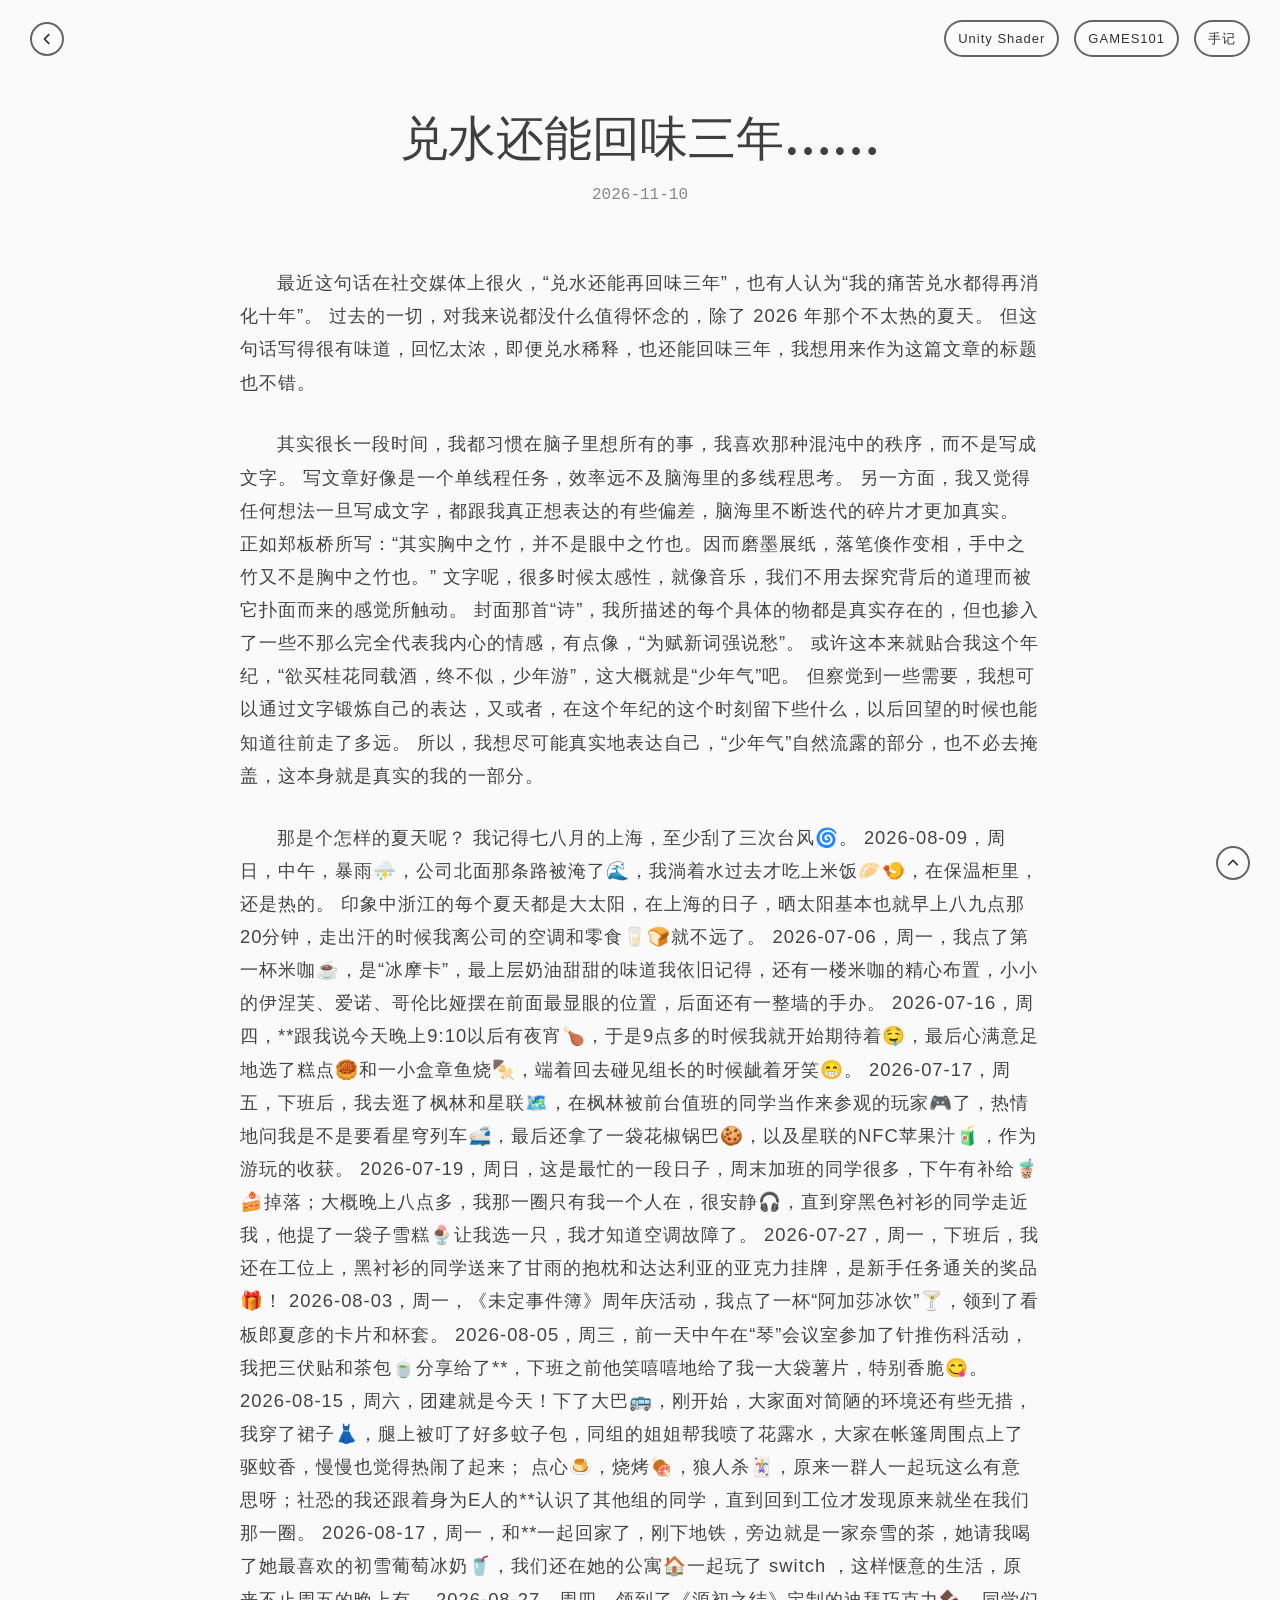
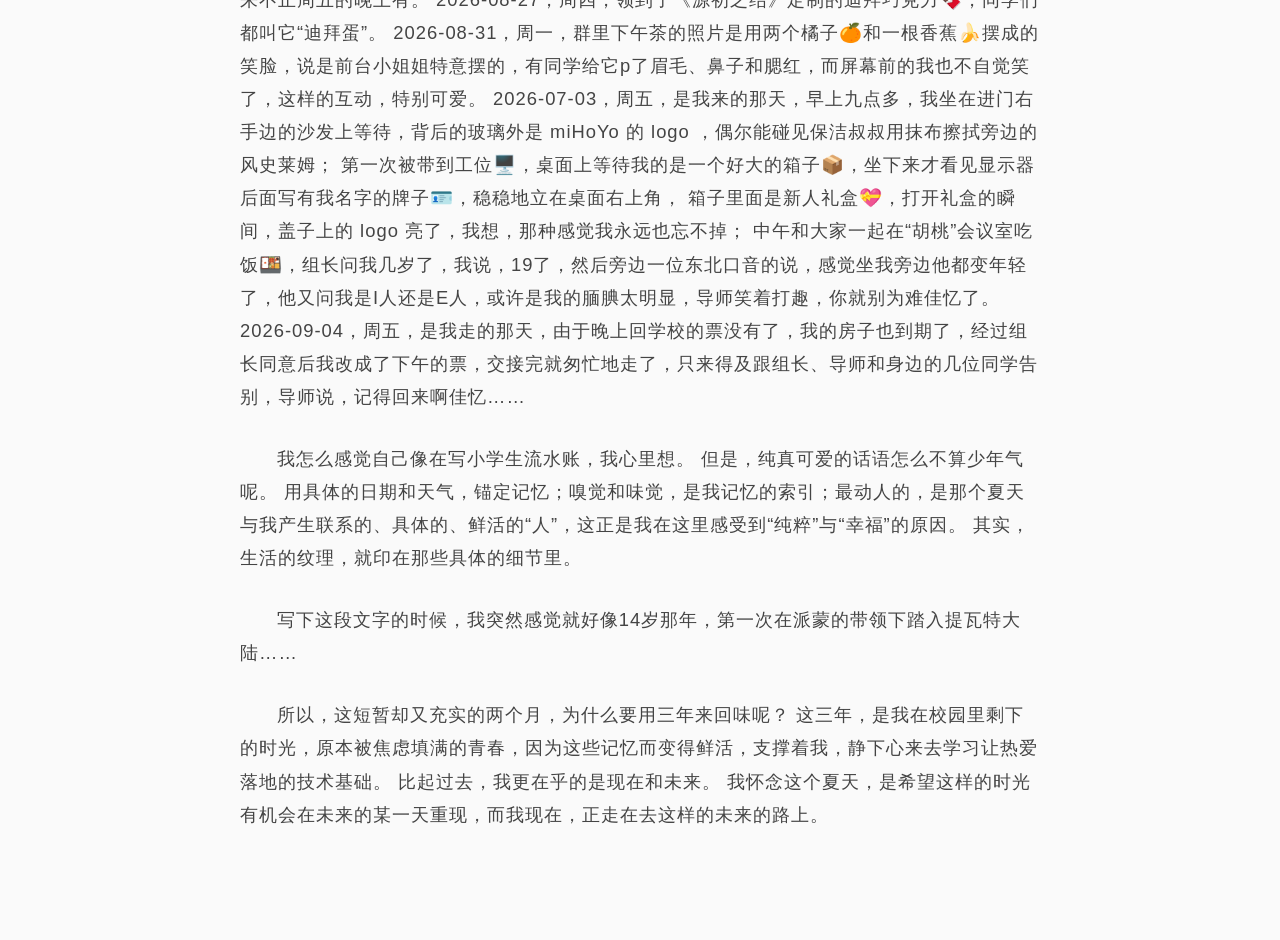
<file: blog1.html>
<!DOCTYPE html>
<html lang="zh-CN">

<head>
    <meta charset="UTF-8">
    <meta name="viewport" content="width=device-width, initial-scale=1.0">
    <title>兑水还能回味三年……</title>
    <!-- 保留你的按钮和导航栏通用样式 -->
    <link rel="stylesheet" href="timeline.css">
    <!-- 引入专属文章样式 -->
    <link rel="stylesheet" href="blog.css">
</head>

<body>
    <div id="top-anchor"></div>

    <!-- 导航栏（保持原样） -->
    <div class="sticky-header">
        <div class="header-left">
            <a href="手记.html" class="back-btn"
                style="width: 30px; height: 30px; padding: 0; justify-content: center;">
                <svg xmlns="http://www.w3.org/2000/svg" viewBox="0 0 320 512" width="14" height="14"
                    fill="currentColor">
                    <path
                        d="M41.4 233.4c-12.5 12.5-12.5 32.8 0 45.3l160 160c12.5 12.5 32.8 12.5 45.3 0s12.5-32.8 0-45.3L109.3 256 246.6 118.6c12.5-12.5 12.5-32.8 0-45.3s-32.8-12.5-45.3 0l-160 160z" />
                </svg>
            </a>
        </div>

        <div class="header-right">
            <div class="burger-menu" id="burgerBtn" onclick="toggleMenu()">
                <span></span>
                <span></span>
                <span></span>
            </div>

            <div class="nav-menu" id="myMenu">
                <a href="Unity Shader.html" class="back-btn">Unity Shader</a>
                <a href="GAMES101.html" class="back-btn">GAMES101</a>
                <a href="手记.html" class="back-btn">手记</a>
            </div>
        </div>
    </div>

    <!-- 回到顶部按钮（保持原样） -->
    <a class="top-btn" id="topBtn" style="width: 30px; height: 30px; padding: 0; justify-content: center;">
        <svg xmlns="http://www.w3.org/2000/svg" viewBox="0 0 320 512" width="14" height="14" fill="currentColor"
            style="transform: rotate(90deg);">
            <path
                d="M41.4 233.4c-12.5 12.5-12.5 32.8 0 45.3l160 160c12.5 12.5 32.8 12.5 45.3 0s12.5-32.8 0-45.3L109.3 256 246.6 118.6c12.5-12.5 12.5-32.8 0-45.3s-32.8-12.5-45.3 0l-160 160z" />
        </svg>
    </a>

    <!-- ================= 文章主体 ================= -->
    <div class="main-content">
        <!-- 1. 标题 -->
        <h1>兑水还能回味三年……</h1>

        <!-- 2. 时间 -->
        <div class="article-date">2026-11-10</div>

        <!-- 3. 正文 -->
        <div class="article-body">
            <p>&nbsp;&nbsp;&nbsp;&nbsp;&nbsp;&nbsp;最近这句话在社交媒体上很火，“兑水还能再回味三年”，也有人认为“我的痛苦兑水都得再消化十年”。
                过去的一切，对我来说都没什么值得怀念的，除了&nbsp;2026&nbsp;年那个不太热的夏天。
                但这句话写得很有味道，回忆太浓，即便兑水稀释，也还能回味三年，我想用来作为这篇文章的标题也不错。
            </p>
            <p>&nbsp;&nbsp;&nbsp;&nbsp;&nbsp;&nbsp;其实很长一段时间，我都习惯在脑子里想所有的事，我喜欢那种混沌中的秩序，而不是写成文字。
                写文章好像是一个单线程任务，效率远不及脑海里的多线程思考。
                另一方面，我又觉得任何想法一旦写成文字，都跟我真正想表达的有些偏差，脑海里不断迭代的碎片才更加真实。
                正如郑板桥所写：“其实胸中之竹，并不是眼中之竹也。因而磨墨展纸，落笔倏作变相，手中之竹又不是胸中之竹也。”
                文字呢，很多时候太感性，就像音乐，我们不用去探究背后的道理而被它扑面而来的感觉所触动。
                封面那首“诗”，我所描述的每个具体的物都是真实存在的，但也掺入了一些不那么完全代表我内心的情感，有点像，“为赋新词强说愁”。
                或许这本来就贴合我这个年纪，“欲买桂花同载酒，终不似，少年游”，这大概就是“少年气”吧。
                但察觉到一些需要，我想可以通过文字锻炼自己的表达，又或者，在这个年纪的这个时刻留下些什么，以后回望的时候也能知道往前走了多远。
                所以，我想尽可能真实地表达自己，“少年气”自然流露的部分，也不必去掩盖，这本身就是真实的我的一部分。
            </p>
            <p>&nbsp;&nbsp;&nbsp;&nbsp;&nbsp;&nbsp;那是个怎样的夏天呢？
                我记得七八月的上海，至少刮了三次台风🌀。
                2026-08-09，周日，中午，暴雨⛈️，公司北面那条路被淹了🌊，我淌着水过去才吃上米饭🥟🍤，在保温柜里，还是热的。
                印象中浙江的每个夏天都是大太阳，在上海的日子，晒太阳基本也就早上八九点那20分钟，走出汗的时候我离公司的空调和零食🥛🍞就不远了。
                2026-07-06，周一，我点了第一杯米咖☕️，是“冰摩卡”，最上层奶油甜甜的味道我依旧记得，还有一楼米咖的精心布置，小小的伊涅芙、爱诺、哥伦比娅摆在前面最显眼的位置，后面还有一整墙的手办。
                2026-07-16，周四，**跟我说今天晚上9:10以后有夜宵🍗，于是9点多的时候我就开始期待着🤤，最后心满意足地选了糕点🥮和一小盒章鱼烧🍢，端着回去碰见组长的时候龇着牙笑😁。
                2026-07-17，周五，下班后，我去逛了枫林和星联🗺️，在枫林被前台值班的同学当作来参观的玩家🎮了，热情地问我是不是要看星穹列车🚅，最后还拿了一袋花椒锅巴🍪，以及星联的NFC苹果汁🧃，作为游玩的收获。
                2026-07-19，周日，这是最忙的一段日子，周末加班的同学很多，下午有补给🧋🍰掉落；大概晚上八点多，我那一圈只有我一个人在，很安静🎧，直到穿黑色衬衫的同学走近我，他提了一袋子雪糕🍨让我选一只，我才知道空调故障了。
                2026-07-27，周一，下班后，我还在工位上，黑衬衫的同学送来了甘雨的抱枕和达达利亚的亚克力挂牌，是新手任务通关的奖品🎁！
                2026-08-03，周一，《未定事件簿》周年庆活动，我点了一杯“阿加莎冰饮”🍸，领到了看板郎夏彦的卡片和杯套。
                2026-08-05，周三，前一天中午在“琴”会议室参加了针推伤科活动，我把三伏贴和茶包🍵分享给了**，下班之前他笑嘻嘻地给了我一大袋薯片，特别香脆😋。
                2026-08-15，周六，团建就是今天！下了大巴🚌，刚开始，大家面对简陋的环境还有些无措，我穿了裙子👗，腿上被叮了好多蚊子包，同组的姐姐帮我喷了花露水，大家在帐篷周围点上了驱蚊香，慢慢也觉得热闹了起来；
                点心🍮，烧烤🍖，狼人杀🃏，原来一群人一起玩这么有意思呀；社恐的我还跟着身为E人的**认识了其他组的同学，直到回到工位才发现原来就坐在我们那一圈。
                2026-08-17，周一，和**一起回家了，刚下地铁，旁边就是一家奈雪的茶，她请我喝了她最喜欢的初雪葡萄冰奶🥤，我们还在她的公寓🏠一起玩了&nbsp;switch&nbsp;，这样惬意的生活，原来不止周五的晚上有。
                2026-08-27，周四，领到了《源初之结》定制的迪拜巧克力🍫，同学们都叫它“迪拜蛋”。
                2026-08-31，周一，群里下午茶的照片是用两个橘子🍊和一根香蕉🍌摆成的笑脸，说是前台小姐姐特意摆的，有同学给它p了眉毛、鼻子和腮红，而屏幕前的我也不自觉笑了，这样的互动，特别可爱。
                2026-07-03，周五，是我来的那天，早上九点多，我坐在进门右手边的沙发上等待，背后的玻璃外是&nbsp;miHoYo&nbsp;的&nbsp;logo&nbsp;，偶尔能碰见保洁叔叔用抹布擦拭旁边的风史莱姆；
                第一次被带到工位🖥️，桌面上等待我的是一个好大的箱子📦，坐下来才看见显示器后面写有我名字的牌子🪪，稳稳地立在桌面右上角，
                箱子里面是新人礼盒💝，打开礼盒的瞬间，盖子上的&nbsp;logo&nbsp;亮了，我想，那种感觉我永远也忘不掉；
                中午和大家一起在“胡桃”会议室吃饭🍱，组长问我几岁了，我说，19了，然后旁边一位东北口音的说，感觉坐我旁边他都变年轻了，他又问我是I人还是E人，或许是我的腼腆太明显，导师笑着打趣，你就别为难佳忆了。
                2026-09-04，周五，是我走的那天，由于晚上回学校的票没有了，我的房子也到期了，经过组长同意后我改成了下午的票，交接完就匆忙地走了，只来得及跟组长、导师和身边的几位同学告别，导师说，记得回来啊佳忆……
            </p>
            <p>&nbsp;&nbsp;&nbsp;&nbsp;&nbsp;&nbsp;我怎么感觉自己像在写小学生流水账，我心里想。
                但是，纯真可爱的话语怎么不算少年气呢。
                用具体的日期和天气，锚定记忆；嗅觉和味觉，是我记忆的索引；最动人的，是那个夏天与我产生联系的、具体的、鲜活的“人”，这正是我在这里感受到“纯粹”与“幸福”的原因。
                其实，生活的纹理，就印在那些具体的细节里。
            </p>
            <p>&nbsp;&nbsp;&nbsp;&nbsp;&nbsp;&nbsp;写下这段文字的时候，我突然感觉就好像14岁那年，第一次在派蒙的带领下踏入提瓦特大陆……</p>
            <p>&nbsp;&nbsp;&nbsp;&nbsp;&nbsp;&nbsp;所以，这短暂却又充实的两个月，为什么要用三年来回味呢？
                这三年，是我在校园里剩下的时光，原本被焦虑填满的青春，因为这些记忆而变得鲜活，支撑着我，静下心来去学习让热爱落地的技术基础。
                比起过去，我更在乎的是现在和未来。
                我怀念这个夏天，是希望这样的时光有机会在未来的某一天重现，而我现在，正走在去这样的未来的路上。
            </p>
            <!-- 如果需要插图，就放这里 -->
            <!-- <img src="images/你的图.jpg" alt="配图"> -->
        </div>
    </div>

    <!-- 脚本（保持原样） -->
    <script>
        function toggleMenu() {
            var menu = document.getElementById("myMenu");
            var burger = document.getElementById("burgerBtn");
            menu.classList.toggle("active");
            burger.classList.toggle("active");
        }

        document.addEventListener('click', (e) => {
            var menu = document.getElementById("myMenu");
            var burger = document.getElementById("burgerBtn");
            if (menu.classList.contains('active') && !e.target.closest('.header-right')) {
                menu.classList.remove('active');
                burger.classList.remove('active');
            }
        });

        document.querySelectorAll('.nav-menu .back-btn').forEach(item => {
            item.addEventListener('click', () => {
                document.getElementById("myMenu").classList.remove("active");
                document.getElementById("burgerBtn").classList.remove("active");
            });
        });

        const topBtn = document.getElementById('topBtn');
        if (topBtn) {
            topBtn.addEventListener('click', () => {
                window.scrollTo({
                    top: 0,
                    behavior: 'smooth'
                });
            });
        }
    </script>
</body>

</html>
</file>
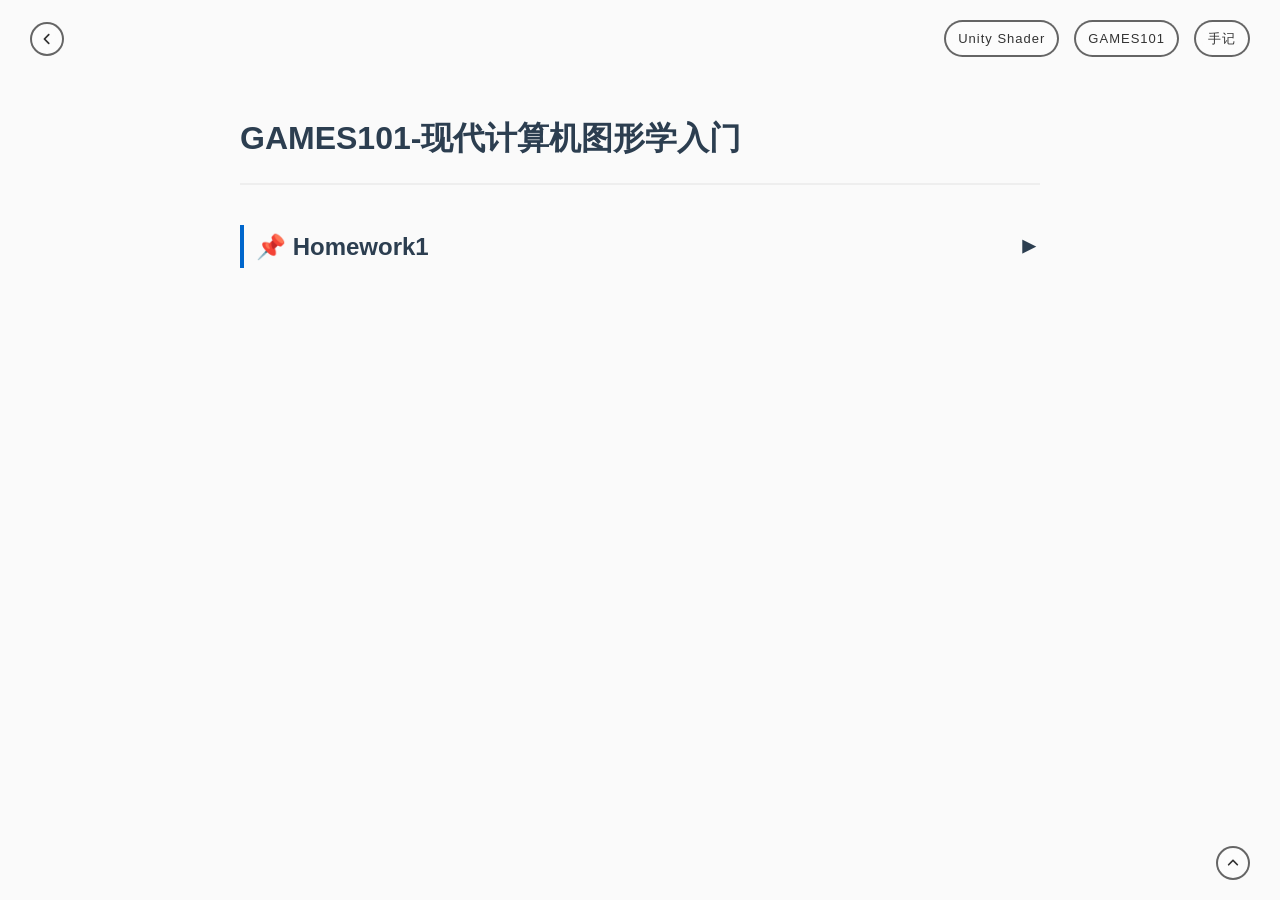
<file: GAMES101.html>
<!DOCTYPE html>
<html lang="zh-CN">

<head>
    <meta charset="UTF-8">
    <meta name="viewport" content="width=device-width, initial-scale=1.0">
    <title>GAMES101</title>
    <link rel="stylesheet" href="timeline.css">
</head>

<body>
    <div id="top-anchor"></div>

    <div class="sticky-header">
        <!-- 左侧盒子 -->
        <div class="header-left">
            <a href="index.html" class="back-btn"
                style="width: 30px; height: 30px; padding: 0; justify-content: center;">
                <svg xmlns="http://www.w3.org/2000/svg" viewBox="0 0 320 512" width="14" height="14"
                    fill="currentColor">
                    <path
                        d="M41.4 233.4c-12.5 12.5-12.5 32.8 0 45.3l160 160c12.5 12.5 32.8 12.5 45.3 0s12.5-32.8 0-45.3L109.3 256 246.6 118.6c12.5-12.5 12.5-32.8 0-45.3s-32.8-12.5-45.3 0l-160 160z" />
                </svg>
            </a>
        </div>

        <!-- 右侧菜单 -->
        <div class="header-right">
            <!-- 汉堡按钮 -->
            <div class="burger-menu" id="burgerBtn" onclick="toggleMenu()">
                <span></span>
                <span></span>
                <span></span>
            </div>

            <!-- 菜单列表 -->
            <div class="nav-menu" id="myMenu">
                <a href="Unity Shader.html" class="back-btn">Unity Shader</a>
                <a href="GAMES101.html" class="back-btn">GAMES101</a>
                <a href="手记.html" class="back-btn">手记</a>
            </div>
        </div>
    </div>

    <!-- 回到顶部按钮 -->
    <a class="top-btn" id="topBtn" style="width: 30px; height: 30px; padding: 0; justify-content: center;">
        <svg xmlns="http://www.w3.org/2000/svg" viewBox="0 0 320 512" width="14" height="14" fill="currentColor"
            style="transform: rotate(90deg);">
            <path
                d="M41.4 233.4c-12.5 12.5-12.5 32.8 0 45.3l160 160c12.5 12.5 32.8 12.5 45.3 0s12.5-32.8 0-45.3L109.3 256 246.6 118.6c12.5-12.5 12.5-32.8 0-45.3s-32.8-12.5-45.3 0l-160 160z" />
        </svg>
    </a>

    <div class="main-content">
        <h1>GAMES101-现代计算机图形学入门</h1>

        <!-- ========== HW1 ========== -->
        <div class="collapse-wrap">
            <h2 class="collapse-title collapsed">
                📌 Homework1
                <span class="arrow">▼</span>
            </h2>
            <div class="collapse-body collapsed">
                <div class="collapse-wrap" style="margin-bottom: 20px;">
                    <h3 class="collapse-title collapsed"
                        style="font-size: 16px; border-left: 3px solid #0066cc; padding-left: 10px; color: #555;">
                        1. 推导 视锥→立方体 变换矩阵
                        <span class="arrow">▼</span>
                    </h3>
                    <div class="collapse-body collapsed">
                        <img src="images/persp2ortho.jpg" style="width: 100%; display: block; margin: 20px 0;">
                    </div>
                </div>

                <div class="collapse-wrap" style="margin-bottom: 20px;">
                    <h3 class="collapse-title collapsed"
                        style="font-size: 16px; border-left: 3px solid #0066cc; padding-left: 10px; color: #555;">
                        2. 构建模型矩阵 M
                        <span class="arrow">▼</span>
                    </h3>
                    <div class="collapse-body collapsed">
                        <pre><code>Eigen::Matrix4f get_model_matrix(float rotation_angle)
{
    Eigen::Matrix4f model = Eigen::Matrix4f::Identity();

    // TODO: Implement this function
    // Create the model matrix for rotating the triangle around the Z axis.
    float rad = rotation_angle * MY_PI / 180.0f;
    float c = cos(rad);
    float s = sin(rad);

    Eigen::Matrix4f rotation;
    rotation << c, -s, 0, 0, s, c, 0, 0, 0, 0, 1, 0, 0, 0, 0, 1;

    model = rotation * model;
    // Then return it.
    return model;
}</code></pre>
                    </div>
                </div>
                <div class="collapse-wrap" style="margin-bottom: 20px;">
                    <h3 class="collapse-title collapsed"
                        style="font-size: 16px; border-left: 3px solid #0066cc; padding-left: 10px; color: #555;">
                        3. 构建透视投影矩阵 P
                        <span class="arrow">▼</span>
                    </h3>
                    <div class="collapse-body collapsed">
                        <pre><code>Eigen::Matrix4f get_projection_matrix(float eye_fov, float aspect_ratio,
                                      float zNear, float zFar)
{
    // Students will implement this function

    Eigen::Matrix4f projection = Eigen::Matrix4f::Identity();

    // TODO: Implement this function
    // Create the projection matrix for the given parameters.
    float n = -zNear;
    float f = -zFar;
    float t = std::tan(eye_fov / 2 * MY_PI / 180) * std::abs(n);
    float b = -t;
    float r = t * aspect_ratio;
    float l = -r;

    Eigen::Matrix4f scale;
    scale << 2/(r-l), 0, 0, 0, 0, 2/(t-b), 0, 0, 0, 0, 2/(n-f), 0, 0, 0, 0, 1;

    Eigen::Matrix4f translate;
    translate << 1, 0, 0, -(r+l)/2, 0, 1, 0, -(t+b)/2, 0, 0, 1, -(n+f)/2, 0, 0, 0, 1;

    Eigen::Matrix4f ortho;
    ortho = scale * translate;

    Eigen::Matrix4f persp2ortho;
    persp2ortho << n, 0, 0, 0, 0, n, 0, 0, 0, 0, n + f, -n * f, 0, 0, 1, 0;

    projection = ortho * persp2ortho;
    // Then return it.
    return projection;
}</code></pre>
                    </div>
                </div>
            </div>
        </div>
        <!-- 👇 这里插入新的章节内容（大标题内容） 👇 -->
    </div>

    <script>
        // ================== 汉堡菜单逻辑 ==================
        function toggleMenu() {
            var menu = document.getElementById("myMenu");
            var burger = document.getElementById("burgerBtn");

            // 切换下拉菜单
            menu.classList.toggle("active");
            // 切换汉堡按钮为叉叉
            burger.classList.toggle("active");
        }

        // 点击页面空白处自动收起菜单
        document.addEventListener('click', (e) => {
            var menu = document.getElementById("myMenu");
            var burger = document.getElementById("burgerBtn");

            // 如果菜单是展开的，且点击的区域不是菜单和汉堡按钮本身
            if (menu.classList.contains('active') && !e.target.closest('.header-right')) {
                menu.classList.remove('active');
                burger.classList.remove('active'); // 顺便把叉叉变回三条杠
            }
        });

        // 👇 点击菜单里的任何一个链接后，自动关闭菜单 👇
        document.querySelectorAll('.nav-menu .back-btn').forEach(item => {
            item.addEventListener('click', () => {
                document.getElementById("myMenu").classList.remove("active");
                document.getElementById("burgerBtn").classList.remove("active");
            });
        });

        // ================== 折叠面板逻辑 ==================
        const titles = document.querySelectorAll('.collapse-title');
        const topBtn = document.getElementById('topBtn');

        titles.forEach((title) => {
            title.addEventListener('click', () => {
                title.classList.toggle('collapsed');
                const body = title.nextElementSibling;
                body.classList.toggle('collapsed');
            });
        });

                // ================== 回到顶部逻辑 ==================
        if (topBtn) {
            topBtn.addEventListener('click', () => {
                window.scrollTo({
                    top: 0,
                    behavior: 'smooth'
                });
            });
        }
    </script>
</body>

</html>
</file>
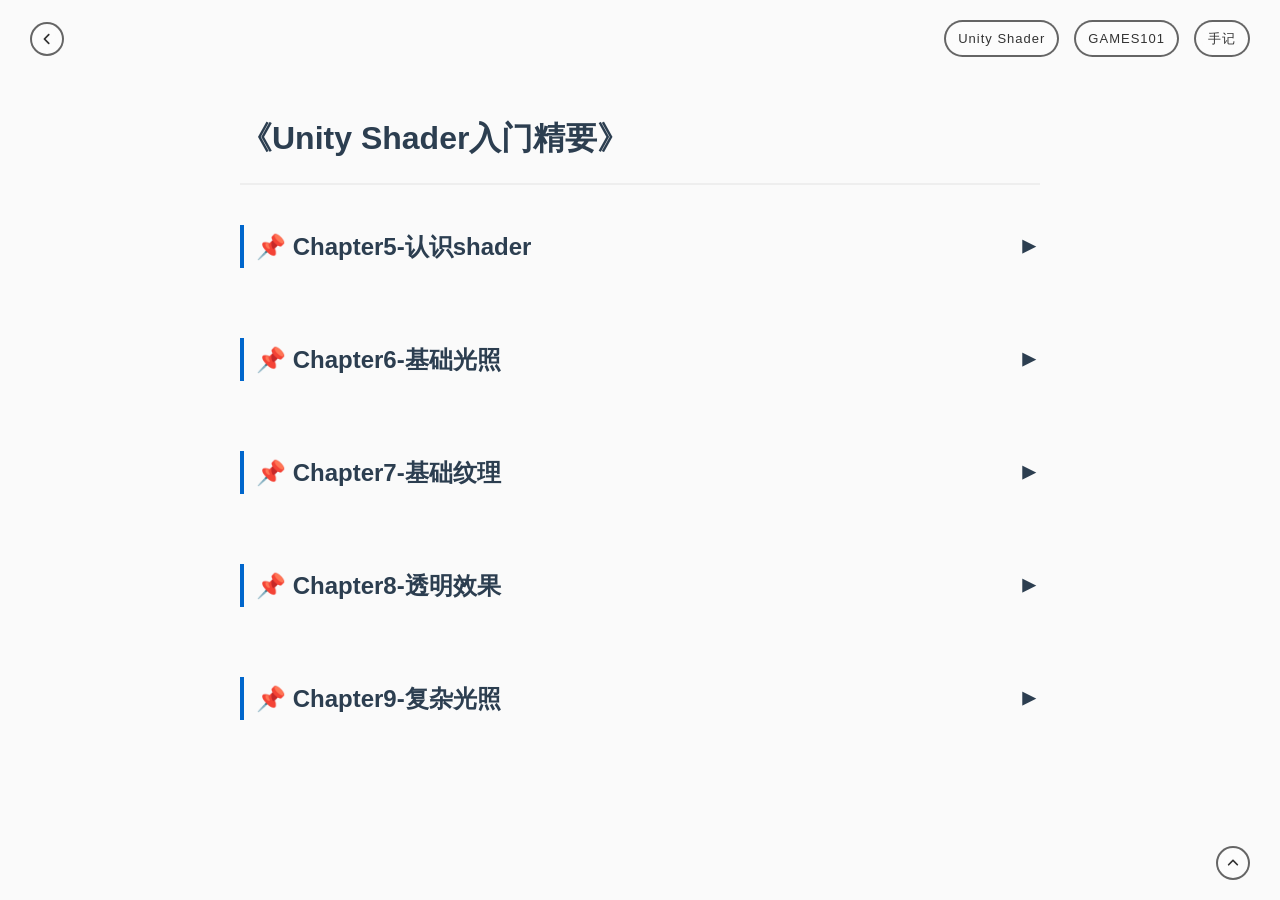
<file: Unity Shader.html>
<!DOCTYPE html>
<html lang="zh-CN">

<head>
    <meta charset="UTF-8">
    <meta name="viewport" content="width=device-width, initial-scale=1.0">
    <title>Unity Shader</title>
    <link rel="stylesheet" href="timeline.css">
</head>


<body>
    <div id="top-anchor"></div>

    <div class="sticky-header">
        <!-- 左侧盒子 -->
        <div class="header-left">
            <a href="index.html" class="back-btn"
                style="width: 30px; height: 30px; padding: 0; justify-content: center;">
                <svg xmlns="http://www.w3.org/2000/svg" viewBox="0 0 320 512" width="14" height="14"
                    fill="currentColor">
                    <path
                        d="M41.4 233.4c-12.5 12.5-12.5 32.8 0 45.3l160 160c12.5 12.5 32.8 12.5 45.3 0s12.5-32.8 0-45.3L109.3 256 246.6 118.6c12.5-12.5 12.5-32.8 0-45.3s-32.8-12.5-45.3 0l-160 160z" />
                </svg>
            </a>
        </div>

        <!-- 右侧菜单 -->
        <div class="header-right">
            <!-- 汉堡按钮 -->
            <div class="burger-menu" id="burgerBtn" onclick="toggleMenu()">
                <span></span>
                <span></span>
                <span></span>
            </div>

            <!-- 菜单列表 -->
            <div class="nav-menu" id="myMenu">
                <a href="Unity Shader.html" class="back-btn">Unity Shader</a>
                <a href="GAMES101.html" class="back-btn">GAMES101</a>
                <a href="手记.html" class="back-btn">手记</a>
            </div>
        </div>
    </div>

    <!-- 常驻右下角“回到顶部”按钮 -->
    <a class="top-btn" id="topBtn" style="width: 30px; height: 30px; padding: 0; justify-content: center;">
        <svg xmlns="http://www.w3.org/2000/svg" viewBox="0 0 320 512" width="14" height="14" fill="currentColor"
            style="transform: rotate(90deg);">
            <path
                d="M41.4 233.4c-12.5 12.5-12.5 32.8 0 45.3l160 160c12.5 12.5 32.8 12.5 45.3 0s12.5-32.8 0-45.3L109.3 256 246.6 118.6c12.5-12.5 12.5-32.8 0-45.3s-32.8-12.5-45.3 0l-160 160z" />
        </svg>
    </a>

    <div class="main-content">
        <h1>《Unity Shader入门精要》</h1>

        <!-- ========== HW1 ========== -->
        <div class="collapse-wrap">
            <h2 class="collapse-title collapsed">
                📌 Chapter5-认识shader
                <span class="arrow">▼</span>
            </h2>
            <!-- 注意这里加上了 collapsed 类，默认折叠 -->
            <div class="collapse-body collapsed">
                <img src="images/Chapter5.png" alt="预览" style="max-width:100%;">
                <div class="collapse-wrap" style="margin-bottom: 20px;">
                    <h3 class="collapse-title collapsed"
                        style="font-size: 16px; border-left: 3px solid #0066cc; padding-left: 10px; color: #555;">
                        1. 法线可视化
                        <span class="arrow">▼</span>
                    </h3>
                    <div class="collapse-body collapsed">
                        <pre><code>// Upgrade NOTE: replaced 'mul(UNITY_MATRIX_MVP,*)' with 'UnityObjectToClipPos(*)'

Shader "Unlit/Chapter5-NewUnlitShader" {
    SubShader {
        Pass {
            CGPROGRAM
            #pragma vertex vert
            #pragma fragment frag

            // a2v：Application To Vertex，CPU传到顶点着色器的顶点数据
            struct a2v {
                float4 vertex : POSITION;
                float3 normal : NORMAL;
                float4 texcoord : TEXCOORD0;
            };

            // v2f：Vertex To Fragment，顶点着色器输出，传给片元着色器
            struct v2f {
                float4 pos : SV_POSITION;
                fixed3 color : COLOR0;
            };

            v2f vert(a2v v) {
                v2f o;
                o.pos = UnityObjectToClipPos(v.vertex);
                // 法线范围 [-1,1] → 映射到 [0,1]，才能作为颜色显示
                o.color = v.normal * 0.5 + fixed3(0.5, 0.5, 0.5);
                return o;
            }

            fixed4 frag(v2f i) : SV_Target {
                return fixed4(i.color, 1.0);
            }
            ENDCG
        }
    }
}</code></pre>
                    </div>
                </div>
                <div class="collapse-wrap" style="margin-bottom: 20px;">
                    <h3 class="collapse-title collapsed"
                        style="font-size: 16px; border-left: 3px solid #0066cc; padding-left: 10px; color: #555;">
                        2. 使用属性
                        <span class="arrow">▼</span>
                    </h3>
                    <div class="collapse-body collapsed">
                        <pre><code>Shader "Unlit/Chapter5-NewUnlitShader 1"
{
    Properties
    {
        _Color ("Color Tint", Color) = (1.0,1.0,1.0,1.0) //1.0 全部改为 1 无影响
    }
    SubShader
    {
        Tags { "RenderType"="Opaque" } //标记这是不透明物体,后期渲染有用，这里不影响
        LOD 100  //这个 SubShader 只在 LOD 值≥100的时候启用，现在用的模型没有配置 LOD Group，永远用最高 LOD，删掉无影响

        Pass
        {
            CGPROGRAM

            #pragma vertex vert // 指定顶点着色器函数叫vert
            #pragma fragment frag // 指定片元着色器函数叫frag

            #include "UnityCG.cginc" //试了下把这行删掉无影响，原因可能是 UnityObjectToClipPos()，有一部分版本unity会把它的声明内置进引擎预编译环境，不是强制依赖 UnityCG.cginc

            fixed4 _Color;

            struct a2v
            {
                float4 vertex : POSITION;
                float3 normal : NORMAL;
                float4 texcoord : TEXCOORD0; //这行删掉无影响，没有纹理
            };

            struct v2f
            {
                float4 pos : SV_POSITION;
                float3 color : COLOR0; //COLOR0 也可替换为 TEXCOORD0
            };

            v2f vert (a2v v)
            {
                v2f o;
                o.pos = UnityObjectToClipPos(v.vertex);
                o.color = normalize(v.normal) * 0.5 + fixed3(0.5,0.5,0.5); //normalize 使向量归一化，在这里删掉没影响，原因是模型法线本身就是单位向量
                return o;                                 // fixed3(0.5,0.5,0.5) 改为 0.5无影响
            }

            fixed4 frag (v2f i) : SV_Target
            {
                fixed3 c = i.color;
                c *= _Color.rgb;
                return fixed4(c, 1.0); //这个{}内三行可以替换为 return fixed4(i.color * _Color.rgb, 1.0);
            }
            ENDCG
        }
    }
    FallBack "Diffuse"
}</code></pre>
                    </div>
                </div>
                <div class="collapse-wrap" style="margin-bottom: 20px;">
                    <h3 class="collapse-title collapsed"
                        style="font-size: 16px; border-left: 3px solid #0066cc; padding-left: 10px; color: #555;">
                        3. 使用假彩色图像
                        <span class="arrow">▼</span>
                    </h3>
                    <div class="collapse-body collapsed">
                        <pre><code>// Upgrade NOTE: replaced 'mul(UNITY_MATRIX_MVP,*)' with 'UnityObjectToClipPos(*)'

Shader "Unlit/Chapter5-NewUnlitShader 2" {
    SubShader {
        Pass {
            CGPROGRAM
            
            #pragma vertex vert // 指定顶点着色器函数叫vert
            #pragma fragment frag // 指定片元着色器函数叫frag

            #include "UnityCG.cginc" // 引入Unity内置cg工具库，UnityObjectToClipPos就在这里

            // v2f：vertex to fragment，顶点着色器输出，传给片元着色器的数据结构体
            struct v2f {
                float4 pos : SV_POSITION; // 裁剪空间坐标，必须写SV_POSITION，光栅化要用
                fixed4 color : COLOR0; // 输出颜色，传给片元
                }; //结构体的花括号必须加;

            // appdata_full：Unity内置结构体，包含顶点全部原始数据：位置、法线、切线、uv0、uv1等
            v2f vert(appdata_full v) {
                v2f o;

                // 把模型本地顶点坐标，变换到相机裁剪空间（MVP变换）
                o.pos = UnityObjectToClipPos(v.vertex);

                // 1. 可视化法线：法线范围[-1,1] → 映射到[0,1]颜色
                o.color = fixed4(v.normal * 0.5 + fixed3(0.5,0.5,0.5), 1.0); //1.0是补全Alpha通道的值

                // 2. 可视化切线
                o.color = fixed4(v.tangent * 0.5 + fixed3(0.5,0.5,0.5), 1.0);

                // 3. 计算副法线，法线与切线叉乘，tangent.w是uv的方向（-1或+1），存储在tangent中方便计算，本身不属于切线，用于法线贴图
                fixed3 binormal = cross(v.normal, v.tangent.xyz) * v.tangent.w; 

                // 可视化副法线
                o.color = fixed4(binormal * 0.5 + fixed3(0.5,0.5,0.5), 1.0);

                // 4. 可视化第一套UV（texcoord / uv0），R=u，G=v，B=0
                o.color = fixed4(v.texcoord.xy, 0.0, 1.0);

                // 5. 可视化第二套UV（texcoord1 / uv1），R=u，G=v，B=0
                o.color = fixed4(v.texcoord1.xy, 0.0, 1.0);

                o.color = frac(v.texcoord); // frac()，取小数部分，R=u，G=v
                if (any(saturate(v.texcoord) - v.texcoord)) { //saturate(x) 是 HLSL 内置函数，把每个分量的数值钳制在 [0, 1] 区间：小于0 → 0，大于1 → 1，[0,1] → 取值不变
                    o.color.b = 0.5;                          //any(向量），只要向量里面，任意一个分量不是 0 → 返回 true；全部都是 0 → 返回 false
                    }
                o.color.a = 1.0;

                o.color = frac(v.texcoord1);
                if (any(saturate(v.texcoord1) - v.texcoord1)) {
                    o.color.b = 0.5;
                    }
                o.color.a = 1.0;

                return o; //局部变量o（v2f类型）的值作为函数vert（v2f类型）的返回值
                }

            fixed4 frag(v2f i) : SV_Target { // 光栅会对三个顶点的每一个成员做线性插值计算，生成三角形内部每一个像素对应的全新 v2f 实例，这个新实例名字叫i。
                return i.color;
                }
                
            ENDCG
            }
        }
    }</code></pre>
                    </div>
                </div>
            </div>
        </div>

        <!-- ========== HW2 ========== -->
        <div class="collapse-wrap">
            <h2 class="collapse-title collapsed">
                📌 Chapter6-基础光照
                <span class="arrow">▼</span>
            </h2>
            <div class="collapse-body collapsed">
                <img src="images/Chapter6.png" alt="预览" style="max-width:100%;">
                <div class="collapse-wrap" style="margin-bottom: 20px;">
                    <h3 class="collapse-title collapsed"
                        style="font-size: 16px; border-left: 3px solid #0066cc; padding-left: 10px; color: #555;">
                        1. 漫反射-逐顶点
                        <span class="arrow">▼</span>
                    </h3>
                    <div class="collapse-body collapsed">
                        <pre><code>Shader "Unlit/Chapter6-DiffuseVertexLevel"
{
    Properties
    {
        _Diffuse ("Diffuse", Color) = (1,1,1,1) //为了得到并且控制材质的漫反射颜色，我们首先在shader的properties语义块中声明了一个Color类型的属性，初始值设为白色
    }
    SubShader
    {
        Pass
        {
            Tags {"LightMode"="ForwardBase"} //内置管线前向渲染的基础 Pass。告诉 Unity：这个 Pass 用来算 主方向光 + 环境光，Unity 才会把 _LightColor0、_WorldSpaceLightPos0 这些光照变量注入进来。

            CGPROGRAM

            #pragma vertex vert
            #pragma fragment frag
            
            #include "Lighting.cginc" //引入 Unity 内置光照库，定义了 _LightColor0

            fixed4 _Diffuse; //为了在shader中使用properties语义块中声明的属性，我们需要定义一个和该属性类型相匹配的变量

            struct a2v
            {
                float4 vertex : POSITION;
                float3 normal : NORMAL;
            };

            struct v2f
            {
                float4 pos : SV_POSITION;
                fixed3 color : COLOR;
            };

            v2f vert (a2v v)
            {
                v2f o;
                o.pos = UnityObjectToClipPos(v.vertex);

                fixed3 ambient = UNITY_LIGHTMODEL_AMBIENT.xyz;
                fixed3 worldNormal = normalize(mul(v.normal, (float3x3)unity_WorldToObject)); //当 mul 里面【向量放前面、矩阵放后面】，相当于：把输入的向量解释成行向量（等价于对列向量做一次转置）；逆矩阵保持原样不转置；行向量右乘逆矩阵，计算得到的结果，就是「逆转置矩阵左乘列向量」的结果再整体转置。但图形学的向量只是一组数字，只需要 xyz 分量，所以得到的结果不用再转置回去。
                fixed3 worldLight = normalize(_WorldSpaceLightPos0.xyz);                      //_World2Object 是（4×4）齐次变换矩阵，由于法线不受平移影响，所以取（3×3）
                fixed3 diffuse = _LightColor0.rgb * _Diffuse.rgb * saturate(dot(worldNormal,worldLight));

                o.color = ambient + diffuse;

                return o;
            }

            fixed4 frag (v2f i) : SV_Target
            {
                return fixed4(i.color, 1.0);
            }

            ENDCG
        }
    }
    Fallback "Diffuse"
}</code></pre>
                    </div>
                </div>
                <div class="collapse-wrap" style="margin-bottom: 20px;">
                    <h3 class="collapse-title collapsed"
                        style="font-size: 16px; border-left: 3px solid #0066cc; padding-left: 10px; color: #555;">
                        2. 漫反射-逐片元
                        <span class="arrow">▼</span>
                    </h3>
                    <div class="collapse-body collapsed">
                        <pre><code>// Upgrade NOTE: replaced '_World2Object' with 'unity_WorldToObject'

Shader "Unlit/Chapter6-DiffusePixelLevel"
{
    Properties
    {
        _Diffuse ("Diffuse", Color) = (1,1,1,1) //为了得到并且控制材质的漫反射颜色，我们首先在shader的properties语义块中声明了一个Color类型的属性，初始值设为白色
    }
    SubShader
    {
        Pass
        {
            Tags {"LightMode"="ForwardBase"} //内置管线前向渲染的基础 Pass。告诉 Unity：这个 Pass 用来算 主方向光 + 环境光，Unity 才会把 _LightColor0、_WorldSpaceLightPos0 这些光照变量注入进来。

            CGPROGRAM

            #pragma vertex vert
            #pragma fragment frag
            
            #include "Lighting.cginc" //引入 Unity 内置光照库，定义了 _LightColor0

            fixed4 _Diffuse; //为了在shader中使用properties语义块中声明的属性，我们需要定义一个和该属性类型相匹配的变量

            struct a2v
            {
                float4 vertex : POSITION;
                float3 normal : NORMAL;
            };

            struct v2f
            {
                float4 pos : SV_POSITION;
                fixed3 worldNormal : TEXCOORD0;
            };

            v2f vert (a2v v)
            {
                v2f o;
                o.pos = UnityObjectToClipPos(v.vertex);
                o.worldNormal = mul(v.normal, (float3x3)unity_WorldToObject);

                return o;
            }

            fixed4 frag (v2f i) : SV_Target
            {
                fixed3 ambient = UNITY_LIGHTMODEL_AMBIENT.xyz;
                fixed3 worldNormal = normalize(i.worldNormal);
                fixed3 worldLightDir = normalize(_WorldSpaceLightPos0.xyz);
                fixed3 diffuse = _LightColor0.rgb * _Diffuse.rgb * saturate(dot(worldNormal,worldLightDir));
                fixed3 color = ambient + diffuse;
                return fixed4(color, 1.0);
            }

            ENDCG
        }
    }
    Fallback "Diffuse"
}</code></pre>
                    </div>
                </div>
                <div class="collapse-wrap" style="margin-bottom: 20px;">
                    <h3 class="collapse-title collapsed"
                        style="font-size: 16px; border-left: 3px solid #0066cc; padding-left: 10px; color: #555;">
                        3. 半兰伯特模型
                        <span class="arrow">▼</span>
                    </h3>
                    <div class="collapse-body collapsed">
                        <pre><code>// Upgrade NOTE: replaced '_World2Object' with 'unity_WorldToObject'

Shader "Unlit/Chapter6-HalfLambert"
{
    Properties
    {
        _Diffuse ("Diffuse", Color) = (1,1,1,1) //为了得到并且控制材质的漫反射颜色，我们首先在shader的properties语义块中声明了一个Color类型的属性，初始值设为白色
    }
    SubShader
    {
        Pass
        {
            Tags {"LightMode"="ForwardBase"} //内置管线前向渲染的基础 Pass。告诉 Unity：这个 Pass 用来算 主方向光 + 环境光，Unity 才会把 _LightColor0、_WorldSpaceLightPos0 这些光照变量注入进来。

            CGPROGRAM

            #pragma vertex vert
            #pragma fragment frag
            
            #include "Lighting.cginc" //引入 Unity 内置光照库，定义了 _LightColor0

            fixed4 _Diffuse; //为了在shader中使用properties语义块中声明的属性，我们需要定义一个和该属性类型相匹配的变量

            struct a2v
            {
                float4 vertex : POSITION;
                float3 normal : NORMAL;
            };

            struct v2f
            {
                float4 pos : SV_POSITION;
                fixed3 worldNormal : TEXCOORD0;
            };

            v2f vert (a2v v)
            {
                v2f o;
                o.pos = UnityObjectToClipPos(v.vertex);
                o.worldNormal = mul(v.normal, (float3x3)unity_WorldToObject);

                return o;
            }

            fixed4 frag (v2f i) : SV_Target
            {
                fixed3 ambient = UNITY_LIGHTMODEL_AMBIENT.xyz;
                fixed3 worldNormal = normalize(i.worldNormal);
                fixed3 worldLightDir = normalize(_WorldSpaceLightPos0.xyz);

                fixed halfLambert = dot(worldNormal, worldLightDir) * 0.5 + 0.5;
                fixed3 diffuse = _LightColor0.rgb * _Diffuse.rgb * halfLambert;
                fixed3 color = ambient + diffuse;
                return fixed4(color, 1.0);
            }

            ENDCG
        }
    }
    Fallback "Diffuse"
}</code></pre>
                    </div>
                </div>
                <div class="collapse-wrap" style="margin-bottom: 20px;">
                    <h3 class="collapse-title collapsed"
                        style="font-size: 16px; border-left: 3px solid #0066cc; padding-left: 10px; color: #555;">
                        4. 高光反射-逐顶点
                        <span class="arrow">▼</span>
                    </h3>
                    <div class="collapse-body collapsed">
                        <pre><code>// Upgrade NOTE: replaced '_Object2World' with 'unity_ObjectToWorld'
// Upgrade NOTE: replaced '_World2Object' with 'unity_WorldToObject'
// Upgrade NOTE: replaced 'mul(UNITY_MATRIX_MVP,*)' with 'UnityObjectToClipPos(*)'

Shader "Unlit/Chapter6-SpecularVertexLevel"
{
    Properties
    {
        _Diffuse("Diffuse", Color) = (1, 1, 1, 1)
        _Specular("Specular", Color) = (1, 1, 1, 1)
        _Gloss("Gloss", Range(8.0, 256)) = 20
    }
    SubShader
    {
        Pass
        {
            Tags { "LightMode"="ForwardBase" }

            CGPROGRAM
            #pragma vertex vert
            #pragma fragment frag
           
            #include "Lighting.cginc"

            fixed4 _Diffuse;
            fixed4 _Specular;
            float _Gloss;

            struct a2v
            {
                float4 vertex : POSITION;
                float3 normal : NORMAL;
            };

            struct v2f
            {
                float4 pos : SV_POSITION;
                fixed3 color : COLOR;
            };


            v2f vert (a2v v)
            {
                v2f o;
                o.pos = UnityObjectToClipPos(v.vertex);
                fixed3 ambient = UNITY_LIGHTMODEL_AMBIENT.xyz;
                fixed3 worldNormal = normalize(mul(v.normal, (float3x3)unity_WorldToObject));
                fixed3 worldLightDir = normalize(_WorldSpaceLightPos0.xyz);
                fixed3 diffuse = _LightColor0.rgb * _Diffuse.rgb * saturate(dot(worldNormal, worldLightDir));
                fixed3 reflectDir = normalize(reflect(-worldLightDir, worldNormal));
                fixed3 viewDir = normalize(_WorldSpaceCameraPos.xyz - mul(unity_ObjectToWorld, v.vertex).xyz); //_WorldSpaceCameraPos 是 Unity 内置的全局变量，自动取「当前用于渲染预览的那个相机」的世界坐标; 激活 Scene 窗口渲染用的是 Scene 内置的隐藏相机; 激活 Game 窗口渲染用 Hierarchy 里的 MainCamera
                fixed3 specular = _LightColor0.rgb * _Specular.rgb * pow(saturate(dot(reflectDir, viewDir)), _Gloss);

                o.color = ambient + diffuse + specular;

                return o;
            }

            fixed4 frag (v2f i) : SV_Target
            {
                return fixed4(i.color, 1.0);
            }
            ENDCG
        }
    }
    Fallback "Specular"
}</code></pre>
                    </div>
                </div>
                <div class="collapse-wrap" style="margin-bottom: 20px;">
                    <h3 class="collapse-title collapsed"
                        style="font-size: 16px; border-left: 3px solid #0066cc; padding-left: 10px; color: #555;">
                        5. 高光反射-逐片元
                        <span class="arrow">▼</span>
                    </h3>
                    <div class="collapse-body collapsed">
                        <pre><code>// Upgrade NOTE: replaced '_Object2World' with 'unity_ObjectToWorld'
// Upgrade NOTE: replaced '_World2Object' with 'unity_WorldToObject'

Shader "Unlit/Chapter6-SpecularPixelLevel"
{
    Properties
    {
        _Diffuse("Diffuse", Color) = (1, 1, 1, 1)
        _Specular("Specular", Color) = (1, 1, 1, 1)
        _Gloss("Gloss", Range(8.0, 256)) = 20
    }
    SubShader
    {
        Pass
        {
            Tags { "LightMode"="ForwardBase" }

            CGPROGRAM
            #pragma vertex vert
            #pragma fragment frag
           
            #include "Lighting.cginc"

            fixed4 _Diffuse;
            fixed4 _Specular;
            float _Gloss;

            struct a2v
            {
                float4 vertex : POSITION;
                float3 normal : NORMAL;
            };

            struct v2f
            {
                float4 pos : SV_POSITION;
                float3 worldNormal : TEXCOORD0;
                float3 worldPos : TEXCOORD1;
            };


            v2f vert (a2v v)
            {
                v2f o;
                o.pos = UnityObjectToClipPos(v.vertex);
                o.worldNormal = mul(v.normal, (float3x3)unity_WorldToObject);
                o.worldPos = mul(unity_ObjectToWorld, v.vertex).xyz;

                return o;
            }

            fixed4 frag (v2f i) : SV_Target
            {
                fixed3 ambient = UNITY_LIGHTMODEL_AMBIENT.xyz;

                fixed3 worldNormal = normalize(i.worldNormal);
                fixed3 worldLightDir = normalize(_WorldSpaceLightPos0.xyz);

                fixed3 diffuse = _LightColor0.rgb * _Diffuse.rgb * saturate(dot(worldNormal, worldLightDir));

                fixed3 reflectDir = normalize(reflect(-worldLightDir, worldNormal));

                fixed3 viewDir = normalize(_WorldSpaceCameraPos.xyz - i.worldPos.xyz);
                fixed3 specular = _LightColor0.rgb * _Specular.rgb * pow(saturate(dot(reflectDir, viewDir)), _Gloss);

                return fixed4(ambient + diffuse + specular, 1.0);
            }
            ENDCG
        }
    }
    Fallback "Specular"
}</code></pre>
                    </div>
                </div>
                <div class="collapse-wrap" style="margin-bottom: 20px;">
                    <h3 class="collapse-title collapsed"
                        style="font-size: 16px; border-left: 3px solid #0066cc; padding-left: 10px; color: #555;">
                        6. Blinn-Phong 光照模型
                        <span class="arrow">▼</span>
                    </h3>
                    <div class="collapse-body collapsed">
                        <pre><code>Shader "Unlit/Chapter6-BlinnPhong"
{
    Properties
    {
        _Diffuse("Diffuse", Color) = (1, 1, 1, 1)
        _Specular("Specular", Color) = (1, 1, 1, 1)
        _Gloss("Gloss", Range(8.0, 256)) = 20
    }
    SubShader
    {
        Pass
        {
            Tags { "LightMode"="ForwardBase" }

            CGPROGRAM
            #pragma vertex vert
            #pragma fragment frag
           
            #include "Lighting.cginc"

            fixed4 _Diffuse;
            fixed4 _Specular;
            float _Gloss;

            struct a2v
            {
                float4 vertex : POSITION;
                float3 normal : NORMAL;
            };

            struct v2f
            {
                float4 pos : SV_POSITION;
                float3 worldNormal : TEXCOORD0;
                float3 worldPos : TEXCOORD1;
            };


            v2f vert (a2v v)
            {
                v2f o;
                o.pos = UnityObjectToClipPos(v.vertex);

                //o.worldNormal = mul(v.normal, (float3x3)unity_WorldToObject);
                o.worldNormal = UnityObjectToWorldNormal(v.normal);

                o.worldPos = mul(unity_ObjectToWorld, v.vertex).xyz;

                return o;
            }

            fixed4 frag (v2f i) : SV_Target
            {
                fixed3 ambient = UNITY_LIGHTMODEL_AMBIENT.xyz;

                fixed3 worldNormal = normalize(i.worldNormal);     //vert：只负责把法线转到世界空间； 光栅化插值：三角形三个顶点的数据，平滑插值到每一个像素，向量长度被改变； frag：拿到插值后的法线，先归一，再去点乘

                //fixed3 worldLightDir = normalize(_WorldSpaceLightPos0.xyz);
                fixed3 worldLightDir = normalize(UnityWorldSpaceLightDir(i.worldPos));

                fixed3 diffuse = _LightColor0.rgb * _Diffuse.rgb * saturate(dot(worldNormal, worldLightDir));

                //fixed3 viewDir = normalize(_WorldSpaceCameraPos.xyz - i.worldPos.xyz);
                fixed3 viewDir = normalize(UnityWorldSpaceViewDir(i.worldPos));

                fixed3 halfDir = normalize(worldLightDir + viewDir);
                fixed3 specular = _LightColor0.rgb * _Specular.rgb * pow(max(0, dot(worldNormal, halfDir)), _Gloss);

                return fixed4(ambient + diffuse + specular, 1.0);
            }
            ENDCG
        }
    }
    Fallback "Specular"
}</code></pre>
                    </div>
                </div>
            </div>
        </div>

        <div class="collapse-wrap">
            <h2 class="collapse-title collapsed">
                📌 Chapter7-基础纹理
                <span class="arrow">▼</span>
            </h2>
            <div class="collapse-body collapsed">
                <img src="images/Chapter7.png" alt="预览" style="max-width:100%;">
                <div class="collapse-wrap" style="margin-bottom: 20px;">
                    <h3 class="collapse-title collapsed"
                        style="font-size: 16px; border-left: 3px solid #0066cc; padding-left: 10px; color: #555;">
                        1. 单张纹理
                        <span class="arrow">▼</span>
                    </h3>
                    <div class="collapse-body collapsed">
                        <pre><code>// Upgrade NOTE: replaced '_Object2World' with 'unity_ObjectToWorld'

Shader "Unlit/Chapter7-SingleTexture"
{
    Properties
    {
        _Color("Color Tint", Color) = (1,1,1,1)
        _MainTex ("Main Tex", 2D) = "white" {}
        _Specular("Specular", Color) = (1,1,1,1)
        _Gloss("Gloss", Range(8.0, 256)) = 20
    }
    SubShader
    {
        Pass
        {
            Tags {"LightMode"="ForwardBase"}

            CGPROGRAM

            #pragma vertex vert
            #pragma fragment frag

            #include "Lighting.cginc"

            fixed4 _Color;
            sampler2D _MainTex;
            float4 _MainTex_ST;
            fixed4 _Specular;
            float _Gloss;

            struct a2v
            {
                float4 vertex : POSITION;
                float3 normal : NORMAL;
                float4 texcoord : TEXCOORD0;
            };

            struct v2f
            {
                float4 pos : SV_POSITION;
                float3 worldNormal : TEXCOORD0;
                float3 worldPos : TEXCOORD1;
                float2 uv : TEXCOORD2;
            };


            v2f vert (a2v v)
            {
                v2f o;
                o.pos = UnityObjectToClipPos(v.vertex);
                o.worldNormal = UnityObjectToWorldNormal(v.normal);
                o.worldPos = mul(unity_ObjectToWorld, v.vertex).xyz;
                o.uv = v.texcoord.xy * _MainTex_ST.xy + _MainTex_ST.zw;
           
                return o;
            }

            fixed4 frag (v2f i) : SV_Target
            {
                fixed3 worldNormal = normalize(i.worldNormal);
                fixed3 worldLightDir = normalize(UnityWorldSpaceLightDir(i.worldPos));
                fixed3 albedo = tex2D(_MainTex, i.uv).rgb * _Color.rgb;
                fixed3 ambient = UNITY_LIGHTMODEL_AMBIENT.xyz * albedo;
                fixed3 diffuse = _LightColor0.rgb * albedo * max(0, dot(worldNormal, worldLightDir));
                fixed3 viewDir = normalize(UnityWorldSpaceViewDir(i.worldPos));
                fixed3 halfDir = normalize(worldLightDir + viewDir);
                fixed3 specular = _LightColor0.rgb * _Specular.rgb * pow(max(0, dot(worldNormal, halfDir)), _Gloss);

                return fixed4(ambient + diffuse + specular, 1.0);
            }
            ENDCG
        }
    }
    Fallback "Specular"
}
</code></pre>
                    </div>
                </div>
                <div class="collapse-wrap" style="margin-bottom: 20px;">
                    <h3 class="collapse-title collapsed"
                        style="font-size: 16px; border-left: 3px solid #0066cc; padding-left: 10px; color: #555;">
                        2. 法线纹理-切线空间
                        <span class="arrow">▼</span>
                    </h3>
                    <div class="collapse-body collapsed">
                        <pre><code>// Upgrade NOTE: replaced 'mul(UNITY_MATRIX_MVP,*)' with 'UnityObjectToClipPos(*)'

Shader "Unlit/Chapter7-NormalMapTangentSpace"
{
    Properties
    {
        _Color ("Color Tint", Color) = (1,1,1,1)
        _MainTex ("Main Tex", 2D) = "white" { }
        _BumpMap ("Normal Map", 2D) = "bump" { } //bump是unity内置的法线纹理，对应了模型自带的法线信息
        _BumpScale ("Bump Scale", Float) = 1.0   //控制凹凸程度，为 0 时法线纹理不会对光照产生任何影响
        _Specular ("Specular", Color) = (1,1,1,1)
        _Gloss ("Gloss", Range(8.0, 256)) = 20
    }
    SubShader
    {
        Pass
        {
            Tags{"LightMode"="ForwardBase"}

            CGPROGRAM

            #pragma vertex vert
            #pragma fragment frag

            #include "Lighting.cginc"

            fixed4 _Color;
            sampler2D _MainTex;  //sampler2D 对应纹理资源，用于后续 tex2D 采样
            float4 _MainTex_ST;  //采样返回值存为 float4（或者其他类型）
            sampler2D _BumpMap;
            float4 _BumpMap_ST;
            float _BumpScale;
            fixed4 _Specular;
            float _Gloss;

            struct a2v  //从模型顶点数据输入到顶点着色器的结构体
            {
                float4 vertex : POSITION;
                float3 normal : NORMAL;
                float4 tangent : TANGENT; //切线的类型是float4，因为tangent.w分量决定切线空间中的副切线的方向性
                float4 texcoord : TEXCOORD0;   //取模型该顶点的纹理坐标
            };

            struct v2f   //计算后得到的变量的值输出到语义通道
            {
                float4 pos : SV_POSITION;
                float4 uv : TEXCOORD0;
                float3 lightDir : TEXCOORD1;
                float3 viewDir : TEXCOORD2;
            };

            v2f vert (a2v v)
            {
                v2f o;
                o.pos = UnityObjectToClipPos(v.vertex);

                o.uv.xy = v.texcoord.xy * _MainTex_ST.xy + _MainTex_ST.zw;
                o.uv.zw = v.texcoord.xy * _BumpMap_ST.xy + _BumpMap_ST.zw;

                float3 binormal = cross(normalize(v.normal), normalize(v.tangent.xyz)) * v.tangent.w;
                float3x3 rotation = float3x3(v.tangent.xyz, binormal, v.normal); //从模型空间到切线空间的变换矩阵 rotation，把模型空间下的切线方向、副切线方向和法线方向按行排列
                //TANGENT_SPACE_ROTATION; 在 UnityCG.cginc 中定义的内置宏，直接计算得到 rotation

                o.lightDir = mul(rotation, ObjSpaceLightDir(v.vertex)).xyz;  //模型空间下的TBN组成的变换矩阵 跟模型空间下的向量相乘就是 切线空间的向量
                o.viewDir = mul(rotation, ObjSpaceViewDir(v.vertex)).xyz;

                return o;
            }

            fixed4 frag (v2f i) : SV_Target
            {
                fixed3 tangentLightDir = normalize(i.lightDir);
                fixed3 tangentViewDir = normalize(i.viewDir);

                fixed4 packedNormal = tex2D(_BumpMap, i.uv.zw);  //利用 tex2D 对法线纹理 _BumpMap 进行采样
                fixed3 tangentNormal;
                tangentNormal.xy = (packedNormal.xy * 2 - 1) * _BumpScale;  //法线纹理中存储的是把法线 [-1,1] 经过映射后得到的像素值 [0,1]，需要反映射 //_BumpScale是法线扰动（凹凸）
                tangentNormal.z = sqrt(1.0 - saturate(dot(tangentNormal.xy, tangentNormal.xy))); //z 根据扰动后的 xy 算出，saturate 把扰动后可能大于 1 的 (x^2 + y^2) 钳制在 [0,1]，保证计算出的 z 是安全的，但算出来的法线不一定是单位向量
                //tangentNormal = UnpackNormal(packedNormal);
                //tangentNormal.xy *= _BumpScale;
                //tangentNormal.z = sqrt(1.0 - saturate(dot(tangentNormal.xy, tangentNormal.xy)));

                fixed3 albedo = tex2D(_MainTex, i.uv).rgb * _Color.rgb; //贴图乘染色

                fixed3 ambient = UNITY_LIGHTMODEL_AMBIENT.xyz * albedo;

                fixed3 diffuse = _LightColor0.rgb * albedo * max(0, dot(tangentNormal, tangentLightDir));

                fixed3 halfDir = normalize(tangentLightDir + tangentViewDir);
                fixed3 specular = _LightColor0.rgb * _Specular.rgb * pow(max(0, dot(tangentNormal, halfDir)), _Gloss);

                return fixed4(ambient + diffuse + specular, 1.0);
            }
            ENDCG
        }
    }
    Fallback "Specular"
}
</code></pre>
                    </div>
                </div>
                <div class="collapse-wrap" style="margin-bottom: 20px;">
                    <h3 class="collapse-title collapsed"
                        style="font-size: 16px; border-left: 3px solid #0066cc; padding-left: 10px; color: #555;">
                        3. 法线纹理-世界空间
                        <span class="arrow">▼</span>
                    </h3>
                    <div class="collapse-body collapsed">
                        <pre><code>// Upgrade NOTE: replaced '_Object2World' with 'unity_ObjectToWorld'

Shader "Unlit/Chapter7-NormalMapWorldSpace"
{
    Properties
    {
        _Color ("Color Tint", Color) = (1,1,1,1)
        _MainTex ("Main Tex", 2D) = "white" { }
        _BumpMap ("Normal Map", 2D) = "bump" { } //bump是unity内置的法线纹理，对应了模型自带的法线信息
        _BumpScale ("Bump Scale", Float) = 1.0   //控制凹凸程度，为 0 时法线纹理不会对光照产生任何影响
        _Specular ("Specular", Color) = (1,1,1,1)
        _Gloss ("Gloss", Range(8.0, 256)) = 20
    }
    SubShader
    {
        Pass
        {
            Tags{"LightMode"="ForwardBase"}

            CGPROGRAM

            #pragma vertex vert
            #pragma fragment frag
            
            #include "Lighting.cginc"

            fixed4 _Color;
            sampler2D _MainTex;  //sampler2D 对应纹理资源，用于后续 tex2D 采样
            float4 _MainTex_ST;  //采样返回值存为 float4（或者其他类型）
            sampler2D _BumpMap;
            float4 _BumpMap_ST;
            float _BumpScale;
            fixed4 _Specular;
            float _Gloss;

            struct a2v
            { 
                float4 vertex : POSITION;
                float3 normal : NORMAL;
                float4 tangent : TANGENT; //切线的类型是float4，因为tangent.w分量决定切线空间中的副切线的方向性
                float4 texcoord : TEXCOORD0;
            };

            struct v2f
            {
                float4 pos : SV_POSITION;
                float4 uv : TEXCOORD0;
                float4 TtoW0 : TEXCOORD1;
                float4 TtoW1 : TEXCOORD2;
                float4 TtoW2 : TEXCOORD3;
            };

            v2f vert (a2v v)
            {
                v2f o;
                o.pos = UnityObjectToClipPos(v.vertex);

                o.uv.xy = v.texcoord.xy * _MainTex_ST.xy + _MainTex_ST.zw;
                o.uv.zw = v.texcoord.xy * _BumpMap_ST.xy + _BumpMap_ST.zw;

                float3 worldPos = mul(unity_ObjectToWorld, v.vertex);
                fixed3 worldNormal = UnityObjectToWorldNormal(v.normal);
                fixed3 worldTangent = UnityObjectToWorldDir(v.tangent.xyz);
                fixed3 worldBinormal = cross(worldNormal, worldTangent) * v.tangent.w;

                //把矩阵的每一行分别存储在 TtoW0、TtoW1、TtoW2 中，把世界空间下的顶点位置的 xyz 分别存储在这些变量的 w 分量中，以充分利用插值寄存器的存储空间
                o.TtoW0 = float4(worldTangent.x, worldBinormal.x, worldNormal.x, worldPos.x); 
                o.TtoW1 = float4(worldTangent.y, worldBinormal.y, worldNormal.y, worldPos.y);
                o.TtoW2 = float4(worldTangent.z, worldBinormal.z, worldNormal.z, worldPos.z);

                return o;
            }

            fixed4 frag (v2f i) : SV_Target
            {
                float3 worldPos = float3(i.TtoW0.w, i.TtoW1.w, i.TtoW2.w);
                float3 lightDir = normalize(UnityWorldSpaceLightDir(worldPos));
                float3 viewDir = normalize(UnityWorldSpaceViewDir(worldPos));

                fixed3 bump = UnpackNormal(tex2D(_BumpMap, i.uv.zw));
                bump.xy *= _BumpScale;
                bump.z = sqrt(1.0 - saturate(dot(bump.xy, bump.xy)));
                bump = normalize(half3(dot(i.TtoW0.xyz, bump), dot(i.TtoW1.xyz, bump), dot(i.TtoW2.xyz, bump)));

                fixed3 albedo = tex2D(_MainTex, i.uv).rgb * _Color.rgb; //贴图乘染色
                fixed3 ambient = UNITY_LIGHTMODEL_AMBIENT.xyz * albedo;
                fixed3 diffuse = _LightColor0.rgb * albedo * max(0, dot(bump, lightDir));
                fixed3 halfDir = normalize(lightDir + viewDir);
                fixed3 specular = _LightColor0.rgb * _Specular.rgb * pow(max(0, dot(bump, halfDir)), _Gloss);
                return fixed4(ambient + diffuse + specular, 1.0);
                
            }
            ENDCG
        }
    }
    Fallback "Specular"
}
</code></pre>
                    </div>
                </div>
                <div class="collapse-wrap" style="margin-bottom: 20px;">
                    <h3 class="collapse-title collapsed"
                        style="font-size: 16px; border-left: 3px solid #0066cc; padding-left: 10px; color: #555;">
                        4. 渐变纹理
                        <span class="arrow">▼</span>
                    </h3>
                    <div class="collapse-body collapsed">
                        <pre><code>// Upgrade NOTE: replaced '_Object2World' with 'unity_ObjectToWorld'

// Upgrade NOTE: replaced 'mul(UNITY_MATRIX_MVP,*)' with 'UnityObjectToClipPos(*)'

Shader "Unlit/Chapter7-RampTexture"
{
    Properties
    {
        _Color ("Color Tint", Color) = (1,1,1,1)
        _RampTex ("Ramp Tex", 2D) = "white" {}
        _Specular ("Specular", Color) = (1,1,1,1)
        _Gloss ("Gloss", Range(8.0, 256)) = 20
    }
    SubShader
    {
        Pass
        {
            Tags { "LightMode" = "ForwardBase" }

            CGPROGRAM

            #pragma vertex vert
            #pragma fragment frag

            #include "Lighting.cginc"

            fixed4 _Color;
            sampler2D _RampTex;
            float4 _RampTex_ST;
            fixed4 _Specular;
            float _Gloss;

            struct a2v
            {
                float4 vertex : POSITION;
                float3 normal : NORMAL;
                float4 texcoord : TEXCOORD0;
            };

            struct v2f
            {
                float4 pos : SV_POSITION;
                float3 worldNormal : TEXCOORD0;
                float3 worldPos : TEXCOORD1;
                float2 uv : TEXCOORD2;
            };

            v2f vert (a2v v)
            {
                v2f o;
                o.pos = UnityObjectToClipPos(v.vertex);
                o.worldNormal = UnityObjectToWorldNormal(v.normal);
                o.worldPos = mul(unity_ObjectToWorld, v.vertex).xyz;

                //使用内置的 TRANSFORM_TEX 宏来计算经过平铺和偏移后的纹理坐标
                //用贴图的 Tiling（平铺）、Offset（偏移）去乘加原始 uv。
                o.uv = TRANSFORM_TEX(v.texcoord, _RampTex);   

                return o;
            }

            fixed4 frag (v2f i) : SV_Target
            {
                fixed3 worldNormal = normalize(i.worldNormal);
                fixed3 worldLightDir = normalize(UnityWorldSpaceLightDir(i.worldPos));

                fixed3 ambient = UNITY_LIGHTMODEL_AMBIENT.xyz;

                fixed halfLambert = 0.5 * dot(worldNormal, worldLightDir) + 0.5;

                //使用 halfLambert 来构建一个纹理坐标，并用这个纹理坐标对渐变纹理 _RampTex 进行采样
                //由于 _RampTex 实际就是一个一维纹理（纵轴方向颜色不变），因此纹理坐标的u，v都使用 halfLambert
                fixed3 diffuseColor = tex2D(_RampTex, fixed2(halfLambert, halfLambert)).rgb * _Color.rgb;
                fixed3 diffuse = _LightColor0.rgb * diffuseColor;

                fixed3 viewDir = normalize(UnityWorldSpaceViewDir(i.worldPos));
                fixed3 halfDir = normalize(worldLightDir + viewDir);
                fixed3 specular = _LightColor0.rgb * _Specular.rgb * pow(max(0, dot(worldNormal, halfDir)), _Gloss);

                return fixed4(ambient + diffuse + specular, 1.0);
            }
            ENDCG
        }
    }
    Fallback "Specular"
}
</code></pre>
                    </div>
                </div>
                <div class="collapse-wrap" style="margin-bottom: 20px;">
                    <h3 class="collapse-title collapsed"
                        style="font-size: 16px; border-left: 3px solid #0066cc; padding-left: 10px; color: #555;">
                        5. 遮罩纹理
                        <span class="arrow">▼</span>
                    </h3>
                    <div class="collapse-body collapsed">
                        <pre><code>Shader "Unlit/Chapter7-MaskTexture"
{
    Properties
    {
        _Color ("Color Tint", Color) = (1, 1, 1, 1)
        _MainTex ("Main Tex", 2D) = "white" {}
        _BumpMap ("Normal Map", 2D) = "bump" {}
        _BumpScale ("Bump Scale", Float) = 1.0
        _SpecularMask ("Specular Mask", 2D) = "white" {} //高光反射遮罩纹理
        _SpecularScale ("Specular Scale", Float) = 1.0   //用于控制遮罩影响度的系数
        _Specular ("Specular", Color) = (1, 1, 1, 1)
        _Gloss ("Gloss", Range(8.0, 256)) = 20
    }
    SubShader
    {
        Pass
        {
            Tags{ "LightMode"="ForwardBase" }

            CGPROGRAM
            #pragma vertex vert
            #pragma fragment frag

            #include "Lighting.cginc"

            fixed4 _Color;
            sampler2D _MainTex;
            float4 _MainTex_ST;  //我们为主纹理 _MainTex、法线纹理 _BumpMap 和遮罩纹理 _SpecularMask 定义了它们共同使用的纹理属性变量 _MainTex_ST。在材质面板中修改主纹理的平铺系数和偏移系数会同时影响3个纹理的采样。节省需要存储的纹理坐标数目。
            sampler2D _BumpMap;
            float _BumpScale;
            sampler2D _SpecularMask;
            float _SpecularScale;
            fixed4 _Specular;
            float _Gloss;

            struct a2v
            {
                float4 vertex : POSITION;
                float3 normal : NORMAL;
                float4 tangent : TANGENT;
                float4 texcoord : TEXCOORD0;
            };

            struct v2f
            {
                float4 pos : SV_POSITION;
                float2 uv : TEXCOORD0;
                float3 lightDir : TEXCOORD1;
                float3 viewDir : TEXCOORD2;
            };

            v2f vert (a2v v)
            {
                v2f o;

                o.pos = UnityObjectToClipPos(v.vertex);
                o.uv.xy = v.texcoord.xy * _MainTex_ST.xy + _MainTex_ST.zw;
                TANGENT_SPACE_ROTATION;
                o.lightDir = mul(rotation, ObjSpaceLightDir(v.vertex)).xyz;
                o.viewDir = mul(rotation, ObjSpaceViewDir(v.vertex)).xyz;

                return o;
            }

            fixed4 frag (v2f i) : SV_Target
            {
                fixed3 tangentLightDir = normalize(i.lightDir);
                fixed3 tangentViewDir = normalize(i.viewDir);

                fixed3 tangentNormal = UnpackNormal(tex2D(_BumpMap, i.uv));
                tangentNormal.xy *= _BumpScale;
                tangentNormal.z = sqrt(1.0 - saturate(dot(tangentNormal.xy, tangentNormal.xy)));

                fixed3 albedo = tex2D(_MainTex, i.uv).rgb * _Color.rgb;

                fixed3 ambient = UNITY_LIGHTMODEL_AMBIENT.xyz * albedo;

                fixed3 diffuse = _LightColor0.rgb * albedo * max(0, dot(tangentNormal, tangentLightDir));

                fixed3 halfDir = normalize(tangentLightDir + tangentViewDir);

                fixed specularMask = tex2D(_SpecularMask, i.uv).r * _SpecularScale;

                fixed3 specular = _LightColor0.rgb * _Specular.rgb * pow(max(0, dot(tangentNormal, halfDir)), _Gloss) * specularMask;

                return fixed4(ambient + diffuse + specular, 1.0);
            }
            ENDCG
        }
    }
    Fallback "Specular"
}
</code></pre>
                    </div>
                </div>
            </div>
        </div>
        <div class="collapse-wrap">
            <h2 class="collapse-title collapsed">
                📌 Chapter8-透明效果
                <span class="arrow">▼</span>
            </h2>
            <div class="collapse-body collapsed">
                <img src="images/Chapter8.png" alt="预览" style="max-width:100%;">
                <div class="collapse-wrap" style="margin-bottom: 20px;">
                    <h3 class="collapse-title collapsed"
                        style="font-size: 16px; border-left: 3px solid #0066cc; padding-left: 10px; color: #555;">
                        1. 透明度测试
                        <span class="arrow">▼</span>
                    </h3>
                    <div class="collapse-body collapsed">
                        <pre><code>// Upgrade NOTE: replaced '_Object2World' with 'unity_ObjectToWorld'
// Upgrade NOTE: replaced 'mul(UNITY_MATRIX_MVP,*)' with 'UnityObjectToClipPos(*)'

Shader "Unlit/Chapter8-AlphaTest"
{
    Properties
    {
        _Color ("Main Tint", Color) = (1,1,1,1)
        _MainTex ("Main Tex", 2D) = "white" {}
        _Cutoff ("Alpha Cutoff", Range(0,1)) = 0.5
    }
    SubShader
    {
        //使用了透明度测试的 shader 都应该在 SubShader 中设置这三个标签

        //Queue ，渲染队列，透明度测试；
        //IgnoreProjector ，这个 shader 不会受到投影器 Projectors 的影响； 
        //RenderType ，让 unity 把这个 shader 归入到提前定义的组 TransparentCutout ，以指明这是一个使用了透明度测试的 shader
        //RenderType 标签通常被用于着色器替换功能
        Tags {"Queue"="AlphaTest" "IgnoreProjector"="True" "RenderType"="TransparentCutout"}

        Pass
        {
            //LightMode 标签是 Pass 标签中的一种，用于定义该 Pass 在 Unity 的光照流水线中的角色，得到 unity 的内置光照变量
            Tags { "LightMode"="ForwardBase" }

            CGPROGRAM

            #pragma vertex vert
            #pragma fragment frag

            #include "Lighting.cginc"

            fixed4 _Color;
            sampler2D _MainTex;
            float4 _MainTex_ST;
            fixed _Cutoff; //Cutoff 的范围在 [0,1]，使用 fixed

            struct a2v
            {
                float4 vertex : POSITION;
                float3 normal : NORMAL;
                float4 texcoord : TEXCOORD0;
            };

            struct v2f
            {
                float4 pos : SV_POSITION;
                float3 worldNormal : TEXCOORD0;
                float3 worldPos : TEXCOORD1;
                float2 uv : TEXCOORD2;
            };

            v2f vert (a2v v)
            {
                v2f o;
                o.pos = UnityObjectToClipPos(v.vertex);
                o.worldNormal = UnityObjectToWorldNormal(v.normal);
                o.worldPos = mul(unity_ObjectToWorld, v.vertex).xyz;
                //宏，专门做贴图偏移、缩放（Tiling & Offset），写在顶点着色器里，把原始 uv 转换成受 _MainTex 的 Tiling/Offset 控制后的 uv
                o.uv = TRANSFORM_TEX(v.texcoord, _MainTex);
                return o;
            }

            fixed4 frag (v2f i) : SV_Target
            {
                fixed3 worldNormal = normalize(i.worldNormal);
                fixed3 worldLightDir = normalize(UnityWorldSpaceLightDir(i.worldPos));

                fixed4 texColor = tex2D(_MainTex, i.uv);

                //clip 函数，判断参数是否为负，是则舍弃该片元的输出，完全透明
                clip (texColor.a - _Cutoff);

                fixed3 albedo = texColor.rgb * _Color.rgb;
                fixed3 ambient = UNITY_LIGHTMODEL_AMBIENT.xyz * albedo;
                fixed3 diffuse = _LightColor0.rgb * albedo * max(0, dot(worldNormal, worldLightDir));
                return fixed4(ambient + diffuse, 1.0);
            }
            ENDCG
        }
    }
    //回调 shader ，保证在 SubShader 无法在当前显卡上工作时有合适的代替 shader ，保证使用透明度测试的物体可以正确地向其他物体投射阴影
    Fallback "Transparent/Cutout/VertexLit"
}

</code></pre>
                    </div>
                </div>
                <div class="collapse-wrap" style="margin-bottom: 20px;">
                    <h3 class="collapse-title collapsed"
                        style="font-size: 16px; border-left: 3px solid #0066cc; padding-left: 10px; color: #555;">
                        2. 透明度混合
                        <span class="arrow">▼</span>
                    </h3>
                    <div class="collapse-body collapsed">
                        <pre><code>// Upgrade NOTE: replaced '_Object2World' with 'unity_ObjectToWorld'
// Upgrade NOTE: replaced 'mul(UNITY_MATRIX_MVP,*)' with 'UnityObjectToClipPos(*)'

Shader "Unlit/Chapter8-AlphaBlend"
{
    Properties
    {
        _Color ("Main Tint", Color) = (1,1,1,1)
        _MainTex ("Main Tex", 2D) = "white" {}
        //_AlphaScale 用于在透明纹理的基础上控制整体的透明度
        _AlphaScale ("Alpha Scale", Range(0,1)) = 1
    }
    SubShader
    {
        //使用了透明度混合的 shader 都应该在 SubShader 中设置这三个标签

        //Queue ，渲染队列，透明度混合
        //RenderType ，让 unity 把这个 shader 归入到提前定义的组 Transparent，指明这是一个使用了透明度混合的 shader
        Tags {"Queue"="Transparent" "IgnoreProjector"="True" "RenderType"="Transparent"}

        Pass
        {
            Tags { "LightMode"="ForwardBase" }

            ZWrite Off  //关闭深度写入
            Blend SrcAlpha OneMinusSrcAlpha  //开启并设置了该 Pass 的混合模式

            CGPROGRAM

            #pragma vertex vert
            #pragma fragment frag

            #include "Lighting.cginc"

            fixed4 _Color;
            sampler2D _MainTex;
            float4 _MainTex_ST;
            fixed _AlphaScale;

            struct a2v
            {
                float4 vertex : POSITION;
                float3 normal : NORMAL;
                float4 texcoord : TEXCOORD0;
            };

            struct v2f
            {
                float4 pos : SV_POSITION;
                float3 worldNormal : TEXCOORD0;
                float3 worldPos : TEXCOORD1;
                float2 uv : TEXCOORD2;
            };

            v2f vert (a2v v)
            {
                v2f o;
                o.pos = UnityObjectToClipPos(v.vertex);
                o.worldNormal = UnityObjectToWorldNormal(v.normal);
                o.worldPos = mul(unity_ObjectToWorld, v.vertex).xyz;
                //宏，专门做贴图偏移、缩放（Tiling & Offset），写在顶点着色器里，把原始 uv 转换成受 _MainTex 的 Tiling/Offset 控制后的 uv
                o.uv = TRANSFORM_TEX(v.texcoord, _MainTex);
                return o;
            }

            fixed4 frag (v2f i) : SV_Target
            {
                fixed3 worldNormal = normalize(i.worldNormal);
                fixed3 worldLightDir = normalize(UnityWorldSpaceLightDir(i.worldPos));

                fixed4 texColor = tex2D(_MainTex, i.uv);

                fixed3 albedo = texColor.rgb * _Color.rgb;
                fixed3 ambient = UNITY_LIGHTMODEL_AMBIENT.xyz * albedo;
                fixed3 diffuse = _LightColor0.rgb * albedo * max(0, dot(worldNormal, worldLightDir));
                return fixed4(ambient + diffuse, texColor.a * _AlphaScale); //设置该片元着色器返回值中的透明通道，只有使用 Blend 命令打开混合后才有意义
            }
            ENDCG
        }
    }
    Fallback "Transparent/VertexLit"
}
</code></pre>
                    </div>
                </div>
                <div class="collapse-wrap" style="margin-bottom: 20px;">
                    <h3 class="collapse-title collapsed"
                        style="font-size: 16px; border-left: 3px solid #0066cc; padding-left: 10px; color: #555;">
                        3. 透明度混合-开启深度写入
                        <span class="arrow">▼</span>
                    </h3>
                    <div class="collapse-body collapsed">
                        <pre><code>// Upgrade NOTE: replaced '_Object2World' with 'unity_ObjectToWorld'
// Upgrade NOTE: replaced 'mul(UNITY_MATRIX_MVP,*)' with 'UnityObjectToClipPos(*)'

Shader "Unlit/Chapter8-AlphaBlendZWrite"
{
    Properties
    {
        _Color ("Main Tint", Color) = (1,1,1,1)
        _MainTex ("Main Tex", 2D) = "white" {}
        //_AlphaScale 用于在透明纹理的基础上控制整体的透明度
        _AlphaScale ("Alpha Scale", Range(0,1)) = 1
    }
    SubShader
    {
        //使用了透明度混合的 shader 都应该在 SubShader 中设置这三个标签

        //Queue ，渲染队列，透明度混合
        //RenderType ，让 unity 把这个 shader 归入到提前定义的组 Transparent，指明这是一个使用了透明度混合的 shader
        Tags {"Queue"="Transparent" "IgnoreProjector"="True" "RenderType"="Transparent"}

        //该 Pass 把模型的深度信息写入深度缓冲，剔除模型中被自身遮挡的片元
        Pass{
            ZWrite On
            ColorMask 0 //设置颜色通道的写掩码 write mask，为 0 表示不写入任何颜色通道（不输出任何颜色）
            }

        Pass
        {
            Tags { "LightMode"="ForwardBase" }

            ZWrite Off  //关闭深度写入
            Blend SrcAlpha OneMinusSrcAlpha  //开启并设置了该 Pass 的混合模式

            CGPROGRAM

            #pragma vertex vert
            #pragma fragment frag

            #include "Lighting.cginc"

            fixed4 _Color;
            sampler2D _MainTex;
            float4 _MainTex_ST;
            fixed _AlphaScale;

            struct a2v
            {
                float4 vertex : POSITION;
                float3 normal : NORMAL;
                float4 texcoord : TEXCOORD0;
            };

            struct v2f
            {
                float4 pos : SV_POSITION;
                float3 worldNormal : TEXCOORD0;
                float3 worldPos : TEXCOORD1;
                float2 uv : TEXCOORD2;
            };

            v2f vert (a2v v)
            {
                v2f o;
                o.pos = UnityObjectToClipPos(v.vertex);
                o.worldNormal = UnityObjectToWorldNormal(v.normal);
                o.worldPos = mul(unity_ObjectToWorld, v.vertex).xyz;
                //宏，专门做贴图偏移、缩放（Tiling & Offset），写在顶点着色器里，把原始 uv 转换成受 _MainTex 的 Tiling/Offset 控制后的 uv
                o.uv = TRANSFORM_TEX(v.texcoord, _MainTex);
                return o;
            }

            fixed4 frag (v2f i) : SV_Target
            {
                fixed3 worldNormal = normalize(i.worldNormal);
                fixed3 worldLightDir = normalize(UnityWorldSpaceLightDir(i.worldPos));

                fixed4 texColor = tex2D(_MainTex, i.uv);

                fixed3 albedo = texColor.rgb * _Color.rgb;
                fixed3 ambient = UNITY_LIGHTMODEL_AMBIENT.xyz * albedo;
                fixed3 diffuse = _LightColor0.rgb * albedo * max(0, dot(worldNormal, worldLightDir));
                return fixed4(ambient + diffuse, texColor.a * _AlphaScale); //设置该片元着色器返回值中的透明通道，只有使用 Blend 命令打开混合后才有意义
            }
            ENDCG
        }
    }
    Fallback "Transparent/VertexLit"
}
</code></pre>
                    </div>
                </div>
                <div class="collapse-wrap" style="margin-bottom: 20px;">
                    <h3 class="collapse-title collapsed"
                        style="font-size: 16px; border-left: 3px solid #0066cc; padding-left: 10px; color: #555;">
                        4. 透明度测试-双面渲染
                        <span class="arrow">▼</span>
                    </h3>
                    <div class="collapse-body collapsed">
                        <pre><code>Shader "Unlit/Chapter8-AlphaTestBothSided"
{
    Properties
    {
        _Color ("Main Tint", Color) = (1,1,1,1)
        _MainTex ("Main Tex", 2D) = "white" {}
        _Cutoff ("Alpha Cutoff", Range(0,1)) = 0.5
    }
    SubShader
    {
        //使用了透明度测试的 shader 都应该在 SubShader 中设置这三个标签

        //Queue ，渲染队列，透明度测试；
        //IgnoreProjector ，这个 shader 不会受到投影器 Projectors 的影响； 
        //RenderType ，让 unity 把这个 shader 归入到提前定义的组 TransparentCutout ，以指明这是一个使用了透明度测试的 shader
        //RenderType 标签通常被用于着色器替换功能
        Tags {"Queue"="AlphaTest" "IgnoreProjector"="True" "RenderType"="TransparentCutout"}

        Pass
        {
            //LightMode 标签是 Pass 标签中的一种，用于定义该 Pass 在 Unity 的光照流水线中的角色，得到 unity 的内置光照变量
            Tags { "LightMode"="ForwardBase" }

            Cull Off  //关闭剔除

            CGPROGRAM

            #pragma vertex vert
            #pragma fragment frag

            #include "Lighting.cginc"

            fixed4 _Color;
            sampler2D _MainTex;
            float4 _MainTex_ST;
            fixed _Cutoff; //Cutoff 的范围在 [0,1]，使用 fixed

            struct a2v
            {
                float4 vertex : POSITION;
                float3 normal : NORMAL;
                float4 texcoord : TEXCOORD0;
            };

            struct v2f
            {
                float4 pos : SV_POSITION;
                float3 worldNormal : TEXCOORD0;
                float3 worldPos : TEXCOORD1;
                float2 uv : TEXCOORD2;
            };

            v2f vert (a2v v)
            {
                v2f o;
                o.pos = UnityObjectToClipPos(v.vertex);
                o.worldNormal = UnityObjectToWorldNormal(v.normal);
                o.worldPos = mul(unity_ObjectToWorld, v.vertex).xyz;
                //宏，专门做贴图偏移、缩放（Tiling & Offset），写在顶点着色器里，把原始 uv 转换成受 _MainTex 的 Tiling/Offset 控制后的 uv
                o.uv = TRANSFORM_TEX(v.texcoord, _MainTex);
                return o;
            }

            fixed4 frag (v2f i) : SV_Target
            {
                fixed3 worldNormal = normalize(i.worldNormal);
                fixed3 worldLightDir = normalize(UnityWorldSpaceLightDir(i.worldPos));

                fixed4 texColor = tex2D(_MainTex, i.uv);

                //clip 函数，判断参数是否为负，是则舍弃该片元的输出，完全透明
                clip (texColor.a - _Cutoff);

                fixed3 albedo = texColor.rgb * _Color.rgb;
                fixed3 ambient = UNITY_LIGHTMODEL_AMBIENT.xyz * albedo;
                fixed3 diffuse = _LightColor0.rgb * albedo * max(0, dot(worldNormal, worldLightDir));
                return fixed4(ambient + diffuse, 1.0);
            }
            ENDCG
        }
    }
    //回调 shader ，保证在 SubShader 无法在当前显卡上工作时有合适的代替 shader ，保证使用透明度测试的物体可以正确地向其他物体投射阴影
    Fallback "Transparent/Cutout/VertexLit"
}
</code></pre>
                    </div>
                </div>
                <div class="collapse-wrap" style="margin-bottom: 20px;">
                    <h3 class="collapse-title collapsed"
                        style="font-size: 16px; border-left: 3px solid #0066cc; padding-left: 10px; color: #555;">
                        5. 透明度混合-双面渲染
                        <span class="arrow">▼</span>
                    </h3>
                    <div class="collapse-body collapsed">
                        <pre><code>Shader "Unlit/Chapter8-AlphaBlendBothSided"
{
    Properties
    {
        _Color ("Main Tint", Color) = (1,1,1,1)
        _MainTex ("Main Tex", 2D) = "white" {}
        //_AlphaScale 用于在透明纹理的基础上控制整体的透明度
        _AlphaScale ("Alpha Scale", Range(0,1)) = 1
    }
    SubShader
    {
        //使用了透明度混合的 shader 都应该在 SubShader 中设置这三个标签

        //Queue ，渲染队列，透明度混合
        //RenderType ，让 unity 把这个 shader 归入到提前定义的组 Transparent，指明这是一个使用了透明度混合的 shader
        Tags {"Queue"="Transparent" "IgnoreProjector"="True" "RenderType"="Transparent"}

        Pass
        {
            Tags { "LightMode"="ForwardBase" }

            Cull Front  //朝向摄像机的渲染图元不会被渲染

            ZWrite Off  //关闭深度写入
            Blend SrcAlpha OneMinusSrcAlpha  //开启并设置了该 Pass 的混合模式

            CGPROGRAM

            #pragma vertex vert
            #pragma fragment frag

            #include "Lighting.cginc"

            fixed4 _Color;
            sampler2D _MainTex;
            float4 _MainTex_ST;
            fixed _AlphaScale;

            struct a2v
            {
                float4 vertex : POSITION;
                float3 normal : NORMAL;
                float4 texcoord : TEXCOORD0;
            };

            struct v2f
            {
                float4 pos : SV_POSITION;
                float3 worldNormal : TEXCOORD0;
                float3 worldPos : TEXCOORD1;
                float2 uv : TEXCOORD2;
            };

            v2f vert (a2v v)
            {
                v2f o;
                o.pos = UnityObjectToClipPos(v.vertex);
                o.worldNormal = UnityObjectToWorldNormal(v.normal);
                o.worldPos = mul(unity_ObjectToWorld, v.vertex).xyz;
                //宏，专门做贴图偏移、缩放（Tiling & Offset），写在顶点着色器里，把原始 uv 转换成受 _MainTex 的 Tiling/Offset 控制后的 uv
                o.uv = TRANSFORM_TEX(v.texcoord, _MainTex);
                return o;
            }

            fixed4 frag (v2f i) : SV_Target
            {
                fixed3 worldNormal = normalize(i.worldNormal);
                fixed3 worldLightDir = normalize(UnityWorldSpaceLightDir(i.worldPos));

                fixed4 texColor = tex2D(_MainTex, i.uv);

                fixed3 albedo = texColor.rgb * _Color.rgb;
                fixed3 ambient = UNITY_LIGHTMODEL_AMBIENT.xyz * albedo;
                fixed3 diffuse = _LightColor0.rgb * albedo * max(0, dot(worldNormal, worldLightDir));
                return fixed4(ambient + diffuse, texColor.a * _AlphaScale); //设置该片元着色器返回值中的透明通道，只有使用 Blend 命令打开混合后才有意义
            }
            ENDCG
        }

        Pass
        {
            Tags { "LightMode"="ForwardBase" }

            Cull Back  //背对摄像机的渲染图元不会被渲染

            ZWrite Off  //关闭深度写入
            Blend SrcAlpha OneMinusSrcAlpha  //开启并设置了该 Pass 的混合模式

            CGPROGRAM

            #pragma vertex vert
            #pragma fragment frag

            #include "Lighting.cginc"

            fixed4 _Color;
            sampler2D _MainTex;
            float4 _MainTex_ST;
            fixed _AlphaScale;

            struct a2v
            {
                float4 vertex : POSITION;
                float3 normal : NORMAL;
                float4 texcoord : TEXCOORD0;
            };

            struct v2f
            {
                float4 pos : SV_POSITION;
                float3 worldNormal : TEXCOORD0;
                float3 worldPos : TEXCOORD1;
                float2 uv : TEXCOORD2;
            };

            v2f vert (a2v v)
            {
                v2f o;
                o.pos = UnityObjectToClipPos(v.vertex);
                o.worldNormal = UnityObjectToWorldNormal(v.normal);
                o.worldPos = mul(unity_ObjectToWorld, v.vertex).xyz;
                //宏，专门做贴图偏移、缩放（Tiling & Offset），写在顶点着色器里，把原始 uv 转换成受 _MainTex 的 Tiling/Offset 控制后的 uv
                o.uv = TRANSFORM_TEX(v.texcoord, _MainTex);
                return o;
            }

            fixed4 frag (v2f i) : SV_Target
            {
                fixed3 worldNormal = normalize(i.worldNormal);
                fixed3 worldLightDir = normalize(UnityWorldSpaceLightDir(i.worldPos));

                fixed4 texColor = tex2D(_MainTex, i.uv);

                fixed3 albedo = texColor.rgb * _Color.rgb;
                fixed3 ambient = UNITY_LIGHTMODEL_AMBIENT.xyz * albedo;
                fixed3 diffuse = _LightColor0.rgb * albedo * max(0, dot(worldNormal, worldLightDir));
                return fixed4(ambient + diffuse, texColor.a * _AlphaScale); //设置该片元着色器返回值中的透明通道，只有使用 Blend 命令打开混合后才有意义
            }
            ENDCG
        }
    }
    Fallback "Transparent/VertexLit"
}
</code></pre>
                    </div>
                </div>
            </div>
        </div>
        <div class="collapse-wrap">
            <h2 class="collapse-title collapsed">
                📌 Chapter9-复杂光照
                <span class="arrow">▼</span>
            </h2>
            <div class="collapse-body collapsed">
                <div class="collapse-wrap" style="margin-bottom: 20px;">
                    <h3 class="collapse-title collapsed"
                        style="font-size: 16px; border-left: 3px solid #0066cc; padding-left: 10px; color: #555;">
                        1. 让不透明物体投射阴影
                        <span class="arrow">▼</span>
                    </h3>
                    <div class="collapse-body collapsed">
                        <pre><code>// Upgrade NOTE: replaced '_LightMatrix0' with 'unity_WorldToLight'

// Upgrade NOTE: replaced '_LightMatrix0' with 'unity_WorldToLight'

// Upgrade NOTE: replaced '_LightMatrix0' with 'unity_WorldToLight'

Shader "Unlit/Chapter9-ForwardRendering"
{
    Properties
    {
        _Diffuse("Diffuse", Color) = (1, 1, 1, 1)
        _Specular("Specular", Color) = (1, 1, 1, 1)
        _Gloss("Gloss", Range(8.0, 256)) = 20
    }
    SubShader
    {
        Tags{"RenderType"="Opaque"}

        Pass
        {
            Tags { "LightMode"="ForwardBase" }

            CGPROGRAM

            #pragma multi_compile_fwdbase //保证在 shader 中使用光照衰减等光照变量可以被正确赋值

            #pragma vertex vert
            #pragma fragment frag
           
            #include "Lighting.cginc"

            fixed4 _Diffuse;
            fixed4 _Specular;
            float _Gloss;

            struct a2v
            {
                float4 vertex : POSITION;
                float3 normal : NORMAL;
            };

            struct v2f
            {
                float4 pos : SV_POSITION;
                float3 worldNormal : TEXCOORD0;
                float3 worldPos : TEXCOORD1;
            };


            v2f vert (a2v v)
            {
                v2f o;
                o.pos = UnityObjectToClipPos(v.vertex);
                o.worldNormal = UnityObjectToWorldNormal(v.normal);
                o.worldPos = mul(unity_ObjectToWorld, v.vertex).xyz;

                return o;
            }

            fixed4 frag (v2f i) : SV_Target
            {
                fixed3 ambient = UNITY_LIGHTMODEL_AMBIENT.xyz;  //环境光计算一次，后面的 Additional Pass 不计算环境光 （自发光也是）
                fixed3 worldNormal = normalize(i.worldNormal);     //vert：只负责把法线转到世界空间； 光栅化插值：三角形三个顶点的数据，平滑插值到每一个像素，向量长度被改变； frag：拿到插值后的法线，先归一，再去点乘
                fixed3 worldLightDir = normalize(UnityWorldSpaceLightDir(i.worldPos));
                fixed3 diffuse = _LightColor0.rgb * _Diffuse.rgb * max(0, dot(worldNormal, worldLightDir));  //Base Pass 处理的逐像素光源类型一定是平行光（如果有多个平行光，最亮的平行光逐像素处理，其他平行光逐顶点或者在 Additional Pass 逐像素）
                fixed3 viewDir = normalize(UnityWorldSpaceViewDir(i.worldPos));
                fixed3 halfDir = normalize(worldLightDir + viewDir);
                fixed3 specular = _LightColor0.rgb * _Specular.rgb * pow(max(0, dot(worldNormal, halfDir)), _Gloss);
                fixed atten = 1.0;  //平行光可以认为是没有衰减的

                return fixed4(ambient + (diffuse + specular) * atten, 1.0);
            }
            ENDCG
        }
        Pass
        {
            Tags {"LightMode"="ForwardAdd"}

            Blend One One  //使用 Blend 命令开启和设置了混合模式，Additional Pass 计算得到的光照结果可以在帧缓存中与之前的光照结果进行叠加；否则会覆盖

            CGPROGRAM

            #pragma multi_compile_fwdadd

            #pragma vertex vert
            #pragma fragment frag
           
            #include "Lighting.cginc"
            #include "AutoLight.cginc"

            fixed4 _Diffuse;
            fixed4 _Specular;
            float _Gloss;

            struct a2v
            {
                float4 vertex : POSITION;
                float3 normal : NORMAL;
            };

            struct v2f
            {
                float4 pos : SV_POSITION;
                float3 worldNormal : TEXCOORD0;
                float3 worldPos : TEXCOORD1;
            };


            v2f vert (a2v v)
            {
                v2f o;
                o.pos = UnityObjectToClipPos(v.vertex);
                o.worldNormal = UnityObjectToWorldNormal(v.normal);
                o.worldPos = mul(unity_ObjectToWorld, v.vertex).xyz;

                return o;
            }

            fixed4 frag (v2f i) : SV_Target
            {
                fixed3 worldNormal = normalize(i.worldNormal);     //vert：只负责把法线转到世界空间； 光栅化插值：三角形三个顶点的数据，平滑插值到每一个像素，向量长度被改变； frag：拿到插值后的法线，先归一，再去点乘
               
                #ifdef USING_DIRECTIONAL_LIGHT  //通过使用 #ifdef 指令判断是否定义了 USING_DIRECTIONAL_LIGHT ， 判断当前处理的逐像素光源的类型
                    fixed3 worldLightDir = normalize(_WorldSpaceLightPos0.xyz);  //平行光，光源方向直接由 _WorldSpaceLightPos0.xyz 得到
                #else    //点光源或聚光灯，_WorldSpaceLightPos0.xyz 表示的是世界空间下的光源位置，减去世界空间下的顶点位置得到光源方向
                    fixed3 worldLightDir = normalize(_WorldSpaceLightPos0.xyz - i.worldPos.xyz);
                #endif

                fixed3 diffuse = _LightColor0.rgb * _Diffuse.rgb * max(0, dot(worldNormal, worldLightDir));
                fixed3 viewDir = normalize(UnityWorldSpaceViewDir(i.worldPos));
                fixed3 halfDir = normalize(worldLightDir + viewDir);
                fixed3 specular = _LightColor0.rgb * _Specular.rgb * pow(max(0, dot(worldNormal, halfDir)), _Gloss);
                
                #ifdef USING_DIRECTIONAL_LIGHT
					fixed atten = 1.0;  //平行光衰减值为 1
				#else   //其他光源类型，可以使用数学表达式来计算衰减（计算量大），这里使用一张纹理作为查找表，以在片元着色器中得到光源的衰减
					#if defined (POINT)   //得到光源空间下的坐标，使用该坐标对衰减纹理进行采样得到衰减值
				        float3 lightCoord = mul(unity_WorldToLight, float4(i.worldPos, 1)).xyz;  //使用变换矩阵把顶点从世界空间变换到光源空间
				        fixed atten = tex2D(_LightTexture0, dot(lightCoord, lightCoord).rr).UNITY_ATTEN_CHANNEL;  //dot 得到距离的平方，.rr 把这个标量复制成 float2 (r, r)作为 uv 去采样
				    #elif defined (SPOT)   //_LightTexture0：Unity 内置的一维衰减贴图，被包装成 2D 贴图    //UNITY_ATTEN_CHANNEL：宏，一般就是 .r，取出红色通道的值作为衰减
				        float4 lightCoord = mul(unity_WorldToLight, float4(i.worldPos, 1));
				        fixed atten = (lightCoord.z > 0) * tex2D(_LightTexture0, lightCoord.xy / lightCoord.w + 0.5).w * tex2D(_LightTextureB0, dot(lightCoord, lightCoord).rr).UNITY_ATTEN_CHANNEL;
				    #else    //(lightCoord.z > 0) 判断是否在聚光灯朝前的半球内（光源正面） //tex2D(_LightTexture0, lightCoord.xy / lightCoord.w + 0.5).w 角度衰减（锥角、边缘羽化）  //最后一段跟点光源一样，距离衰减
				        fixed atten = 1.0;
				    #endif
				#endif

                return fixed4((diffuse + specular) * atten, 1.0);
            }
            ENDCG
        }
    }
    Fallback "Specular"
}
</code></pre>
                    </div>
                </div>
                <div class="collapse-wrap" style="margin-bottom: 20px;">
                    <h3 class="collapse-title collapsed"
                        style="font-size: 16px; border-left: 3px solid #0066cc; padding-left: 10px; color: #555;">
                        2. 让不透明物体接收阴影
                        <span class="arrow">▼</span>
                    </h3>
                    <div class="collapse-body collapsed">
                        <pre><code>Shader "Unlit/Chapter9-Shadow"
{
    Properties
    {
        _Diffuse("Diffuse", Color) = (1, 1, 1, 1)
        _Specular("Specular", Color) = (1, 1, 1, 1)
        _Gloss("Gloss", Range(8.0, 256)) = 20
    }
    SubShader
    {
        Tags{"RenderType"="Opaque"}

        Pass
        {
            Tags { "LightMode"="ForwardBase" }

            CGPROGRAM

            #pragma multi_compile_fwdbase 

            #pragma vertex vert
            #pragma fragment frag
           
            #include "Lighting.cginc"
            #include "AutoLight.cginc"  //计算阴影时所用的宏都是在这个文件中声明的
                                   //当关闭了阴影后，SHADOW_COORDS 和 TRANSFER_SHADOW 实际没有作用，而 SHADOW_ATTENUATION 会直接等同于数值 1
            fixed4 _Diffuse;
            fixed4 _Specular;
            float _Gloss;

            struct a2v
            {
                float4 vertex : POSITION;
                float3 normal : NORMAL;
            };

            struct v2f
            {
                float4 pos : SV_POSITION;
                float3 worldNormal : TEXCOORD0;
                float3 worldPos : TEXCOORD1;
                SHADOW_COORDS(2)  //内置宏 SHADOW_COORDS，声明一个用于对阴影纹理采样的坐标，这个宏的参数需要是下一个可用的插值寄存器的索引值，这里是 2
            };                                          //声明了一个名为 _ShadowCoord 的阴影纹理坐标变量


            v2f vert (a2v v)
            {
                v2f o;
                o.pos = UnityObjectToClipPos(v.vertex);
                o.worldNormal = UnityObjectToWorldNormal(v.normal);
                o.worldPos = mul(unity_ObjectToWorld, v.vertex).xyz;

                TRANSFER_SHADOW(o);  //内置宏 TRANSFER_SHADOW，用于在顶点着色器中计算上一步中声明的阴影纹理坐标  
                //通过判断是否定义了 UNITY_NO_SCREENSPACE_SHADOWS 来得到平台是否支持屏幕空间的阴影映射技术：是则调用内置的 ComputeScreenPos 函数来计算 _ShadowCoord；否则使用传统的阴影映射技术
                return o;                                                                                //把顶点坐标从模型空间变换到光源空间后存储到 _ShadowCoord 中
            }

            fixed4 frag (v2f i) : SV_Target
            {
                fixed3 ambient = UNITY_LIGHTMODEL_AMBIENT.xyz; 
                fixed3 worldNormal = normalize(i.worldNormal); 
                fixed3 worldLightDir = normalize(UnityWorldSpaceLightDir(i.worldPos));
                fixed3 diffuse = _LightColor0.rgb * _Diffuse.rgb * max(0, dot(worldNormal, worldLightDir));  
                fixed3 viewDir = normalize(UnityWorldSpaceViewDir(i.worldPos));
                fixed3 halfDir = normalize(worldLightDir + viewDir);
                fixed3 specular = _LightColor0.rgb * _Specular.rgb * pow(max(0, dot(worldNormal, halfDir)), _Gloss);
                fixed atten = 1.0;  

                fixed shadow = SHADOW_ATTENUATION(i);  //内置宏 SHADOW_ATTENUATION，在片元着色器中计算阴影值  //使用 _ShadowCoord 对相关的纹理进行采样，得到阴影信息

                return fixed4(ambient + (diffuse + specular) * atten * shadow, 1.0);
            }
            ENDCG
        }
        Pass
        {
            Tags {"LightMode"="ForwardAdd"}

            Blend One One 

            CGPROGRAM

            #pragma multi_compile_fwdadd

            #pragma vertex vert
            #pragma fragment frag
           
            #include "Lighting.cginc"
            #include "AutoLight.cginc"

            fixed4 _Diffuse;
            fixed4 _Specular;
            float _Gloss;

            struct a2v
            {
                float4 vertex : POSITION;
                float3 normal : NORMAL;
            };

            struct v2f
            {
                float4 pos : SV_POSITION;
                float3 worldNormal : TEXCOORD0;
                float3 worldPos : TEXCOORD1;
            };


            v2f vert (a2v v)
            {
                v2f o;
                o.pos = UnityObjectToClipPos(v.vertex);
                o.worldNormal = UnityObjectToWorldNormal(v.normal);
                o.worldPos = mul(unity_ObjectToWorld, v.vertex).xyz;

                return o;
            }

            fixed4 frag (v2f i) : SV_Target
            {
                fixed3 worldNormal = normalize(i.worldNormal); 
               
                #ifdef USING_DIRECTIONAL_LIGHT  
                    fixed3 worldLightDir = normalize(_WorldSpaceLightPos0.xyz);  
                #else    
                    fixed3 worldLightDir = normalize(_WorldSpaceLightPos0.xyz - i.worldPos.xyz);
                #endif

                fixed3 diffuse = _LightColor0.rgb * _Diffuse.rgb * max(0, dot(worldNormal, worldLightDir));
                fixed3 viewDir = normalize(UnityWorldSpaceViewDir(i.worldPos));
                fixed3 halfDir = normalize(worldLightDir + viewDir);
                fixed3 specular = _LightColor0.rgb * _Specular.rgb * pow(max(0, dot(worldNormal, halfDir)), _Gloss);
                
                #ifdef USING_DIRECTIONAL_LIGHT
					fixed atten = 1.0;  
				#else  
					#if defined (POINT)  
				        float3 lightCoord = mul(unity_WorldToLight, float4(i.worldPos, 1)).xyz; 
				        fixed atten = tex2D(_LightTexture0, dot(lightCoord, lightCoord).rr).UNITY_ATTEN_CHANNEL; 
				    #elif defined (SPOT) 
				        float4 lightCoord = mul(unity_WorldToLight, float4(i.worldPos, 1));
				        fixed atten = (lightCoord.z > 0) * tex2D(_LightTexture0, lightCoord.xy / lightCoord.w + 0.5).w * tex2D(_LightTextureB0, dot(lightCoord, lightCoord).rr).UNITY_ATTEN_CHANNEL;
				    #else 
				        fixed atten = 1.0;
				    #endif
				#endif

                return fixed4((diffuse + specular) * atten, 1.0);
            }
            ENDCG
        }
    }
    Fallback "Specular"
}
</code></pre>
                    </div>
                </div>
                <div class="collapse-wrap" style="margin-bottom: 20px;">
                    <h3 class="collapse-title collapsed"
                        style="font-size: 16px; border-left: 3px solid #0066cc; padding-left: 10px; color: #555;">
                        3. 统一管理光照衰减和阴影
                        <span class="arrow">▼</span>
                    </h3>
                    <div class="collapse-body collapsed">
                        <pre><code>Shader "Unlit/Chapter9-AttenuationAndShadowUseBuildInFunctions"
{
    Properties
    {
        _Diffuse("Diffuse", Color) = (1, 1, 1, 1)
        _Specular("Specular", Color) = (1, 1, 1, 1)
        _Gloss("Gloss", Range(8.0, 256)) = 20
    }
    SubShader
    {
        Tags{"RenderType"="Opaque"}

        Pass
        {
            Tags { "LightMode"="ForwardBase" }

            CGPROGRAM

            #pragma multi_compile_fwdbase 

            #pragma vertex vert
            #pragma fragment frag
           
            #include "Lighting.cginc"
            #include "AutoLight.cginc"  //计算阴影时所用的宏都是在这个文件中声明的
                                   //当关闭了阴影后，SHADOW_COORDS 和 TRANSFER_SHADOW 实际没有作用，而 SHADOW_ATTENUATION 会直接等同于数值 1
            fixed4 _Diffuse;
            fixed4 _Specular;
            float _Gloss;

            struct a2v
            {
                float4 vertex : POSITION;
                float3 normal : NORMAL;
            };

            struct v2f
            {
                float4 pos : SV_POSITION;
                float3 worldNormal : TEXCOORD0;
                float3 worldPos : TEXCOORD1;
                SHADOW_COORDS(2)  //内置宏 SHADOW_COORDS，声明一个用于对阴影纹理采样的坐标，这个宏的参数需要是下一个可用的插值寄存器的索引值，这里是 2
            };                                          //声明了一个名为 _ShadowCoord 的阴影纹理坐标变量


            v2f vert (a2v v)
            {
                v2f o;
                o.pos = UnityObjectToClipPos(v.vertex);
                o.worldNormal = UnityObjectToWorldNormal(v.normal);
                o.worldPos = mul(unity_ObjectToWorld, v.vertex).xyz;

                TRANSFER_SHADOW(o);  //内置宏 TRANSFER_SHADOW，用于在顶点着色器中计算上一步中声明的阴影纹理坐标  
                //通过判断是否定义了 UNITY_NO_SCREENSPACE_SHADOWS 来得到平台是否支持屏幕空间的阴影映射技术：是则调用内置的 ComputeScreenPos 函数来计算 _ShadowCoord；否则使用传统的阴影映射技术
                return o;                                                                                //把顶点坐标从模型空间变换到光源空间后存储到 _ShadowCoord 中
            }

            fixed4 frag (v2f i) : SV_Target
            {
                fixed3 ambient = UNITY_LIGHTMODEL_AMBIENT.xyz; 
                fixed3 worldNormal = normalize(i.worldNormal); 
                fixed3 worldLightDir = normalize(UnityWorldSpaceLightDir(i.worldPos));
                fixed3 diffuse = _LightColor0.rgb * _Diffuse.rgb * max(0, dot(worldNormal, worldLightDir));  
                fixed3 viewDir = normalize(UnityWorldSpaceViewDir(i.worldPos));
                fixed3 halfDir = normalize(worldLightDir + viewDir);
                fixed3 specular = _LightColor0.rgb * _Specular.rgb * pow(max(0, dot(worldNormal, halfDir)), _Gloss);

                UNITY_LIGHT_ATTENUATION(atten, i, i.worldPos);  //unity 内置（AutoLight.cginc）的宏，将光照衰减和阴影值相乘后的结果存储到第一个参数中，会帮我们声明 atten 这个变量
                        //第二个参数是结构体 v2f，会传递给 SHADOW_ATTENUATION，用来计算阴影值。//第三个参数是世界空间的坐标，用于计算光源空间下的坐标，再对光照衰减纹理采样来得到光照衰减
                return fixed4(ambient + (diffuse + specular) * atten, 1.0);
            }
            ENDCG
        }
        Pass
        {
            Tags {"LightMode"="ForwardAdd"}

            Blend One One 

            CGPROGRAM

            #pragma multi_compile_fwdadd  //用 #pragma_multi_compile_fwdadd_fullshadows 替换，unity 会为 Additional Pass 中的这些额外逐像素光源计算阴影，并传递给 shader

            #pragma vertex vert
            #pragma fragment frag
           
            #include "Lighting.cginc"
            #include "AutoLight.cginc"

            fixed4 _Diffuse;
            fixed4 _Specular;
            float _Gloss;

            struct a2v
            {
                float4 vertex : POSITION;
                float3 normal : NORMAL;
            };

            struct v2f
            {
                float4 pos : SV_POSITION;
                float3 worldNormal : TEXCOORD0;
                float3 worldPos : TEXCOORD1;
            };


            v2f vert (a2v v)
            {
                v2f o;
                o.pos = UnityObjectToClipPos(v.vertex);
                o.worldNormal = UnityObjectToWorldNormal(v.normal);
                o.worldPos = mul(unity_ObjectToWorld, v.vertex).xyz;

                return o;
            }

            fixed4 frag (v2f i) : SV_Target
            {
                fixed3 worldNormal = normalize(i.worldNormal); 
               
                #ifdef USING_DIRECTIONAL_LIGHT  
                    fixed3 worldLightDir = normalize(_WorldSpaceLightPos0.xyz);  
                #else    
                    fixed3 worldLightDir = normalize(_WorldSpaceLightPos0.xyz - i.worldPos.xyz);
                #endif

                fixed3 diffuse = _LightColor0.rgb * _Diffuse.rgb * max(0, dot(worldNormal, worldLightDir));
                fixed3 viewDir = normalize(UnityWorldSpaceViewDir(i.worldPos));
                fixed3 halfDir = normalize(worldLightDir + viewDir);
                fixed3 specular = _LightColor0.rgb * _Specular.rgb * pow(max(0, dot(worldNormal, halfDir)), _Gloss);
                
                #ifdef USING_DIRECTIONAL_LIGHT
					fixed atten = 1.0;  
				#else  
					#if defined (POINT)  
				        float3 lightCoord = mul(unity_WorldToLight, float4(i.worldPos, 1)).xyz; 
				        fixed atten = tex2D(_LightTexture0, dot(lightCoord, lightCoord).rr).UNITY_ATTEN_CHANNEL; 
				    #elif defined (SPOT) 
				        float4 lightCoord = mul(unity_WorldToLight, float4(i.worldPos, 1));
				        fixed atten = (lightCoord.z > 0) * tex2D(_LightTexture0, lightCoord.xy / lightCoord.w + 0.5).w * tex2D(_LightTextureB0, dot(lightCoord, lightCoord).rr).UNITY_ATTEN_CHANNEL;
				    #else 
				        fixed atten = 1.0;
				    #endif
				#endif

                return fixed4((diffuse + specular) * atten, 1.0);
            }
            ENDCG
        }
    }
    Fallback "Specular"
}
</code></pre>
                    </div>
                </div>
            </div>
        </div>
        <!-- 👇 这里插入新的章节内容（大标题内容） 👇 -->
    </div>
    <script>
        // ================== 汉堡菜单逻辑 ==================
        function toggleMenu() {
            var menu = document.getElementById("myMenu");
            var burger = document.getElementById("burgerBtn");

            // 切换下拉菜单
            menu.classList.toggle("active");
            // 切换汉堡按钮为叉叉
            burger.classList.toggle("active");
        }

        // 点击页面空白处自动收起菜单
        document.addEventListener('click', (e) => {
            var menu = document.getElementById("myMenu");
            var burger = document.getElementById("burgerBtn");

            // 如果菜单是展开的，且点击的区域不是菜单和汉堡按钮本身
            if (menu.classList.contains('active') && !e.target.closest('.header-right')) {
                menu.classList.remove('active');
                burger.classList.remove('active'); // 顺便把叉叉变回三条杠
            }
        });

        // 👇 点击菜单里的任何一个链接后，自动关闭菜单 👇
        document.querySelectorAll('.nav-menu .back-btn').forEach(item => {
            item.addEventListener('click', () => {
                document.getElementById("myMenu").classList.remove("active");
                document.getElementById("burgerBtn").classList.remove("active");
            });
        });

        // ================== 折叠面板逻辑 ==================
        const titles = document.querySelectorAll('.collapse-title');
        const topBtn = document.getElementById('topBtn');

        titles.forEach((title) => {
            title.addEventListener('click', () => {
                title.classList.toggle('collapsed');
                const body = title.nextElementSibling;
                body.classList.toggle('collapsed');
            });
        });

                // ================== 回到顶部逻辑 ==================
        if (topBtn) {
            topBtn.addEventListener('click', () => {
                window.scrollTo({
                    top: 0,
                    behavior: 'smooth'
                });
            });
        }
    </script>
</body>

</html>
</file>
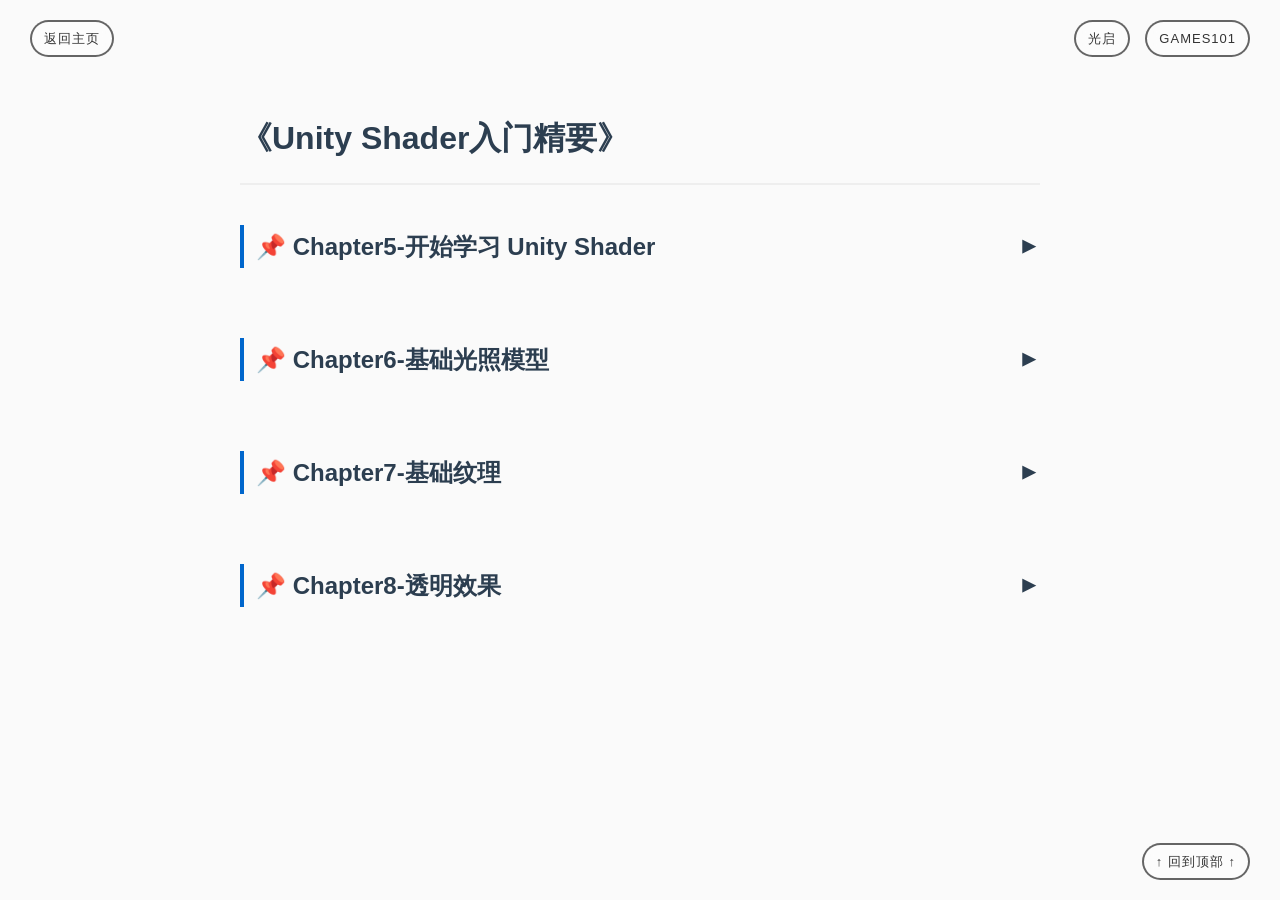
<file: UnityShader.html>
<!DOCTYPE html>
<html lang="zh-CN">

<head>
    <meta charset="UTF-8">
    <meta name="viewport" content="width=device-width, initial-scale=1.0">
    <title>《Unity Shader入门精要》</title>
    <style>
        /* ================= 基础页面样式 ================= */
        body {
            font-family: -apple-system, BlinkMacSystemFont, "Segoe UI", Roboto, "Helvetica Neue", Arial, sans-serif;
            margin: 0;
            padding: 0;
            line-height: 1.8;
            color: #333;
            background-color: #fafafa;
        }

        h1 {
            border-bottom: 2px solid #eee;
            padding-bottom: 15px;
            margin-top: 30px;
            color: #2c3e50;
        }

        h2 {
            margin-top: 40px;
            color: #2c3e50;
            border-left: 4px solid #0066cc;
            padding-left: 12px;
        }

        p {
            margin: 15px 0;
        }

        /* ================= 导航栏 ================= */
        .sticky-header {
            position: fixed;
            top: 0;
            left: 0;
            width: 100%;
            background: transparent;
            padding: 20px 30px 10px 30px;
            z-index: 1000;
            display: flex;
            align-items: flex-start;
            justify-content: space-between;
            box-sizing: border-box;
        }

        /* 左侧和右侧的容器 */
        .header-left,
        .header-right {
            display: flex;
            align-items: center;
            gap: 15px;
        }

        /* 左上角返回主页按钮 */
        .back-btn {
            position: relative;
            display: inline-flex;
            align-items: center;
            gap: 8px;
            padding: 5px 12px;
            background: rgba(255, 255, 255, 0.4);
            backdrop-filter: blur(8px);
            -webkit-backdrop-filter: blur(8px);
            color: #333;
            border: 2px solid rgba(0, 0, 0, 0.6);
            border-radius: 999px;
            font-size: 13px;
            letter-spacing: 1px;
            text-decoration: none;
            transition: 0.25s ease;
            cursor: pointer;
            z-index: 1001;
        }

        .back-btn:hover {
            transform: translate(4px, -3px);
            background: rgba(255, 255, 255, 0.8);
        }

        .back-btn::before,
        .back-btn::after {
            content: "";
            position: absolute;
            top: 0;
            left: 0;
            width: 100%;
            height: 100%;
            border: 2px solid rgba(0, 0, 0, 0.6);
            border-radius: 999px;
            transition: 0.25s ease;
            opacity: 0;
            pointer-events: none;
        }

        .back-btn:hover::before {
            opacity: 0.4;
            transform: translate(-3px, 1.5px);
        }

        .back-btn:hover::after {
            opacity: 0.15;
            transform: translate(-4px, 5px);
        }

        /* ================= 正文盒子 ================= */
        .main-content {
            max-width: 800px;
            margin: 0 auto;
            padding: 80px 20px 60px 20px;
        }

        /* ================= 折叠面板样式 ================= */
        .collapse-wrap {
            margin-bottom: 50px;
        }

        .collapse-title {
            cursor: pointer;
            user-select: none;
            display: flex;
            align-items: center;
            justify-content: space-between;
            gap: 8px;
        }

        .collapse-title .arrow {
            transition: transform 0.2s ease;
        }

        .collapse-title.collapsed .arrow {
            transform: rotate(-90deg);
        }

        .collapse-body {
            overflow: hidden;
            transition: max-height 0.35s ease;
            /* 👇 给一个极大的兜底高度，保证展开后无论代码多长都不会被截断 */
            max-height: 50000px;
        }

        /* 👇 默认关闭状态 */
        .collapse-body.collapsed {
            max-height: 0 !important;
        }

        /* ================= 右下角常驻悬浮按钮 ================= */
        .top-btn {
            position: fixed;
            bottom: 20px;
            right: 30px;

            display: inline-flex;
            align-items: center;
            gap: 8px;
            padding: 5px 12px;
            background: rgba(255, 255, 255, 0.4);
            backdrop-filter: blur(8px);
            -webkit-backdrop-filter: blur(8px);
            color: #333;
            border: 2px solid rgba(0, 0, 0, 0.6);
            border-radius: 999px;
            font-size: 13px;
            letter-spacing: 1px;
            text-decoration: none;
            transition: 0.25s ease;
            cursor: pointer;
            z-index: 999;
        }

        .top-btn:hover {
            transform: translate(4px, -3px);
            background: rgba(255, 255, 255, 0.8);
        }

        .top-btn::before,
        .top-btn::after {
            content: "";
            position: absolute;
            top: 0;
            left: 0;
            width: 100%;
            height: 100%;
            border: 2px solid rgba(0, 0, 0, 0.6);
            border-radius: 999px;
            transition: 0.25s ease;
            opacity: 0;
            pointer-events: none;
        }

        .top-btn:hover::before {
            opacity: 0.4;
            transform: translate(-3px, 1.5px);
        }

        .top-btn:hover::after {
            opacity: 0.15;
            transform: translate(-4px, 5px);
        }

        /* ================= 代码块与提示框样式 ================= */
        pre {
            background-color: #1e1e1e;
            color: #d4d4d4;
            padding: 20px;
            border-radius: 8px;
            overflow-x: auto;
            font-size: 14px;
            font-family: "Fira Code", Consolas, Monaco, monospace;
            line-height: 1.6;
            box-shadow: 0 4px 6px rgba(0, 0, 0, 0.1);
        }

        img {
            max-width: 100%;
            border-radius: 8px;
            box-shadow: 0 2px 8px rgba(0, 0, 0, 0.1);
            margin: 20px 0;
        }
    </style>
</head>

<body>
    <!-- 顶部锚点 -->
    <div id="top-anchor"></div>

    <div class="sticky-header">
        <!-- 左侧盒子：放返回主页 -->
        <div class="header-left">
            <a href="index.html" class="back-btn">
                返回主页
            </a>
        </div>

        <!-- 右侧盒子：以后想加多少按钮，就在这里写多少个 <a> 标签 -->
        <div class="header-right">
            <a href="block.html" class="back-btn">
                光启
            </a>
            <a href="GAMES101.html" class="back-btn">
                GAMES101
            </a>
        </div>
    </div>

    <!-- 常驻右下角“回到顶部”按钮 -->
    <a class="top-btn" id="topBtn">↑ 回到顶部 ↑</a>

    <div class="main-content">
        <h1>《Unity Shader入门精要》</h1>

        <!-- ========== HW1 ========== -->
        <div class="collapse-wrap">
            <h2 class="collapse-title collapsed" data-hw="1">
                📌 Chapter5-开始学习 Unity Shader
                <span class="arrow">▼</span>
            </h2>
            <!-- 注意这里加上了 collapsed 类，默认折叠 -->
            <div class="collapse-body collapsed">
                <img src="Chapter5.png" alt="预览" style="max-width:100%;">
                <h3>1. 法线可视化 shader</h3>
                <pre><code>// Upgrade NOTE: replaced 'mul(UNITY_MATRIX_MVP,*)' with 'UnityObjectToClipPos(*)'

Shader "Unlit/Chapter5-NewUnlitShader" {
    SubShader {
        Pass {
            CGPROGRAM
            #pragma vertex vert
            #pragma fragment frag

            // a2v：Application To Vertex，CPU传到顶点着色器的顶点数据
            struct a2v {
                float4 vertex : POSITION;
                float3 normal : NORMAL;
                float4 texcoord : TEXCOORD0;
            };

            // v2f：Vertex To Fragment，顶点着色器输出，传给片元着色器
            struct v2f {
                float4 pos : SV_POSITION;
                fixed3 color : COLOR0;
            };

            v2f vert(a2v v) {
                v2f o;
                o.pos = UnityObjectToClipPos(v.vertex);
                // 法线范围 [-1,1] → 映射到 [0,1]，才能作为颜色显示
                o.color = v.normal * 0.5 + fixed3(0.5, 0.5, 0.5);
                return o;
            }

            fixed4 frag(v2f i) : SV_Target {
                return fixed4(i.color, 1.0);
            }
            ENDCG
        }
    }
}</code></pre>
                <h3>2. 使用属性</h3>
                <pre><code>Shader "Unlit/Chapter5-NewUnlitShader 1"
{
    Properties
    {
        _Color ("Color Tint", Color) = (1.0,1.0,1.0,1.0) //1.0 全部改为 1 无影响
    }
    SubShader
    {
        Tags { "RenderType"="Opaque" } //标记这是不透明物体,后期渲染有用，这里不影响
        LOD 100  //这个 SubShader 只在 LOD 值≥100的时候启用，现在用的模型没有配置 LOD Group，永远用最高 LOD，删掉无影响

        Pass
        {
            CGPROGRAM

            #pragma vertex vert // 指定顶点着色器函数叫vert
            #pragma fragment frag // 指定片元着色器函数叫frag

            #include "UnityCG.cginc" //试了下把这行删掉无影响，原因可能是 UnityObjectToClipPos()，有一部分版本unity会把它的声明内置进引擎预编译环境，不是强制依赖 UnityCG.cginc

            fixed4 _Color;

            struct a2v
            {
                float4 vertex : POSITION;
                float3 normal : NORMAL;
                float4 texcoord : TEXCOORD0; //这行删掉无影响，没有纹理
            };

            struct v2f
            {
                float4 pos : SV_POSITION;
                float3 color : COLOR0; //COLOR0 也可替换为 TEXCOORD0
            };

            v2f vert (a2v v)
            {
                v2f o;
                o.pos = UnityObjectToClipPos(v.vertex);
                o.color = normalize(v.normal) * 0.5 + fixed3(0.5,0.5,0.5); //normalize 使向量归一化，在这里删掉没影响，原因是模型法线本身就是单位向量
                return o;                                 // fixed3(0.5,0.5,0.5) 改为 0.5无影响
            }

            fixed4 frag (v2f i) : SV_Target
            {
                fixed3 c = i.color;
                c *= _Color.rgb;
                return fixed4(c, 1.0); //这个{}内三行可以替换为 return fixed4(i.color * _Color.rgb, 1.0);
            }
            ENDCG
        }
    }
    FallBack "Diffuse"
}</code></pre>
                <h3>3. 使用假彩色图像</h3>
                <pre><code>// Upgrade NOTE: replaced 'mul(UNITY_MATRIX_MVP,*)' with 'UnityObjectToClipPos(*)'

Shader "Unlit/Chapter5-NewUnlitShader 2" {
    SubShader {
        Pass {
            CGPROGRAM
            
            #pragma vertex vert // 指定顶点着色器函数叫vert
            #pragma fragment frag // 指定片元着色器函数叫frag

            #include "UnityCG.cginc" // 引入Unity内置cg工具库，UnityObjectToClipPos就在这里

            // v2f：vertex to fragment，顶点着色器输出，传给片元着色器的数据结构体
            struct v2f {
                float4 pos : SV_POSITION; // 裁剪空间坐标，必须写SV_POSITION，光栅化要用
                fixed4 color : COLOR0; // 输出颜色，传给片元
                }; //结构体的花括号必须加;

            // appdata_full：Unity内置结构体，包含顶点全部原始数据：位置、法线、切线、uv0、uv1等
            v2f vert(appdata_full v) {
                v2f o;

                // 把模型本地顶点坐标，变换到相机裁剪空间（MVP变换）
                o.pos = UnityObjectToClipPos(v.vertex);

                // 1. 可视化法线：法线范围[-1,1] → 映射到[0,1]颜色
                o.color = fixed4(v.normal * 0.5 + fixed3(0.5,0.5,0.5), 1.0); //1.0是补全Alpha通道的值

                // 2. 可视化切线
                o.color = fixed4(v.tangent * 0.5 + fixed3(0.5,0.5,0.5), 1.0);

                // 3. 计算副法线，法线与切线叉乘，tangent.w是uv的方向（-1或+1），存储在tangent中方便计算，本身不属于切线，用于法线贴图
                fixed3 binormal = cross(v.normal, v.tangent.xyz) * v.tangent.w; 

                // 可视化副法线
                o.color = fixed4(binormal * 0.5 + fixed3(0.5,0.5,0.5), 1.0);

                // 4. 可视化第一套UV（texcoord / uv0），R=u，G=v，B=0
                o.color = fixed4(v.texcoord.xy, 0.0, 1.0);

                // 5. 可视化第二套UV（texcoord1 / uv1），R=u，G=v，B=0
                o.color = fixed4(v.texcoord1.xy, 0.0, 1.0);

                o.color = frac(v.texcoord); // frac()，取小数部分，R=u，G=v
                if (any(saturate(v.texcoord) - v.texcoord)) { //saturate(x) 是 HLSL 内置函数，把每个分量的数值钳制在 [0, 1] 区间：小于0 → 0，大于1 → 1，[0,1] → 取值不变
                    o.color.b = 0.5;                          //any(向量），只要向量里面，任意一个分量不是 0 → 返回 true；全部都是 0 → 返回 false
                    }
                o.color.a = 1.0;

                o.color = frac(v.texcoord1);
                if (any(saturate(v.texcoord1) - v.texcoord1)) {
                    o.color.b = 0.5;
                    }
                o.color.a = 1.0;

                return o; //局部变量o（v2f类型）的值作为函数vert（v2f类型）的返回值
                }

            fixed4 frag(v2f i) : SV_Target { // 光栅会对三个顶点的每一个成员做线性插值计算，生成三角形内部每一个像素对应的全新 v2f 实例，这个新实例名字叫i。
                return i.color;
                }
                
            ENDCG
            }
        }
    }</code></pre>
            </div>
        </div>

        <!-- ========== HW2 ========== -->
        <div class="collapse-wrap">
            <h2 class="collapse-title collapsed" data-hw="2">
                📌 Chapter6-基础光照模型
                <span class="arrow">▼</span>
            </h2>
            <div class="collapse-body collapsed">
                <h3>1. 漫反射-逐顶点</h3>
                <pre><code>Shader "Unlit/Chapter6-DiffuseVertexLevel"
{
    Properties
    {
        _Diffuse ("Diffuse", Color) = (1,1,1,1) //为了得到并且控制材质的漫反射颜色，我们首先在shader的properties语义块中声明了一个Color类型的属性，初始值设为白色
    }
    SubShader
    {
        Pass
        {
            Tags {"LightMode"="ForwardBase"} //内置管线前向渲染的基础 Pass。告诉 Unity：这个 Pass 用来算 主方向光 + 环境光，Unity 才会把 _LightColor0、_WorldSpaceLightPos0 这些光照变量注入进来。

            CGPROGRAM

            #pragma vertex vert
            #pragma fragment frag
            
            #include "Lighting.cginc" //引入 Unity 内置光照库，定义了 _LightColor0

            fixed4 _Diffuse; //为了在shader中使用properties语义块中声明的属性，我们需要定义一个和该属性类型相匹配的变量

            struct a2v
            {
                float4 vertex : POSITION;
                float3 normal : NORMAL;
            };

            struct v2f
            {
                float4 pos : SV_POSITION;
                fixed3 color : COLOR;
            };

            v2f vert (a2v v)
            {
                v2f o;
                o.pos = UnityObjectToClipPos(v.vertex);

                fixed3 ambient = UNITY_LIGHTMODEL_AMBIENT.xyz;
                fixed3 worldNormal = normalize(mul(v.normal, (float3x3)unity_WorldToObject)); //当 mul 里面【向量放前面、矩阵放后面】，相当于：把输入的向量解释成行向量（等价于对列向量做一次转置）；逆矩阵保持原样不转置；行向量右乘逆矩阵，计算得到的结果，就是「逆转置矩阵左乘列向量」的结果再整体转置。但图形学的向量只是一组数字，只需要 xyz 分量，所以得到的结果不用再转置回去。
                fixed3 worldLight = normalize(_WorldSpaceLightPos0.xyz);                      //_World2Object 是（4×4）齐次变换矩阵，由于法线不受平移影响，所以取（3×3）
                fixed3 diffuse = _LightColor0.rgb * _Diffuse.rgb * saturate(dot(worldNormal,worldLight));

                o.color = ambient + diffuse;

                return o;
            }

            fixed4 frag (v2f i) : SV_Target
            {
                return fixed4(i.color, 1.0);
            }

            ENDCG
        }
    }
    Fallback "Diffuse"
}</code></pre>
                <h3>2. 漫反射-逐片元</h3>
                <pre><code>// Upgrade NOTE: replaced '_World2Object' with 'unity_WorldToObject'

Shader "Unlit/Chapter6-DiffusePixelLevel"
{
    Properties
    {
        _Diffuse ("Diffuse", Color) = (1,1,1,1) //为了得到并且控制材质的漫反射颜色，我们首先在shader的properties语义块中声明了一个Color类型的属性，初始值设为白色
    }
    SubShader
    {
        Pass
        {
            Tags {"LightMode"="ForwardBase"} //内置管线前向渲染的基础 Pass。告诉 Unity：这个 Pass 用来算 主方向光 + 环境光，Unity 才会把 _LightColor0、_WorldSpaceLightPos0 这些光照变量注入进来。

            CGPROGRAM

            #pragma vertex vert
            #pragma fragment frag
            
            #include "Lighting.cginc" //引入 Unity 内置光照库，定义了 _LightColor0

            fixed4 _Diffuse; //为了在shader中使用properties语义块中声明的属性，我们需要定义一个和该属性类型相匹配的变量

            struct a2v
            {
                float4 vertex : POSITION;
                float3 normal : NORMAL;
            };

            struct v2f
            {
                float4 pos : SV_POSITION;
                fixed3 worldNormal : TEXCOORD0;
            };

            v2f vert (a2v v)
            {
                v2f o;
                o.pos = UnityObjectToClipPos(v.vertex);
                o.worldNormal = mul(v.normal, (float3x3)unity_WorldToObject);

                return o;
            }

            fixed4 frag (v2f i) : SV_Target
            {
                fixed3 ambient = UNITY_LIGHTMODEL_AMBIENT.xyz;
                fixed3 worldNormal = normalize(i.worldNormal);
                fixed3 worldLightDir = normalize(_WorldSpaceLightPos0.xyz);
                fixed3 diffuse = _LightColor0.rgb * _Diffuse.rgb * saturate(dot(worldNormal,worldLightDir));
                fixed3 color = ambient + diffuse;
                return fixed4(color, 1.0);
            }

            ENDCG
        }
    }
    Fallback "Diffuse"
}</code></pre>
                <h3>3. 半兰伯特模型</h3>
                <pre><code>// Upgrade NOTE: replaced '_World2Object' with 'unity_WorldToObject'

Shader "Unlit/Chapter6-HalfLambert"
{
    Properties
    {
        _Diffuse ("Diffuse", Color) = (1,1,1,1) //为了得到并且控制材质的漫反射颜色，我们首先在shader的properties语义块中声明了一个Color类型的属性，初始值设为白色
    }
    SubShader
    {
        Pass
        {
            Tags {"LightMode"="ForwardBase"} //内置管线前向渲染的基础 Pass。告诉 Unity：这个 Pass 用来算 主方向光 + 环境光，Unity 才会把 _LightColor0、_WorldSpaceLightPos0 这些光照变量注入进来。

            CGPROGRAM

            #pragma vertex vert
            #pragma fragment frag
            
            #include "Lighting.cginc" //引入 Unity 内置光照库，定义了 _LightColor0

            fixed4 _Diffuse; //为了在shader中使用properties语义块中声明的属性，我们需要定义一个和该属性类型相匹配的变量

            struct a2v
            {
                float4 vertex : POSITION;
                float3 normal : NORMAL;
            };

            struct v2f
            {
                float4 pos : SV_POSITION;
                fixed3 worldNormal : TEXCOORD0;
            };

            v2f vert (a2v v)
            {
                v2f o;
                o.pos = UnityObjectToClipPos(v.vertex);
                o.worldNormal = mul(v.normal, (float3x3)unity_WorldToObject);

                return o;
            }

            fixed4 frag (v2f i) : SV_Target
            {
                fixed3 ambient = UNITY_LIGHTMODEL_AMBIENT.xyz;
                fixed3 worldNormal = normalize(i.worldNormal);
                fixed3 worldLightDir = normalize(_WorldSpaceLightPos0.xyz);

                fixed halfLambert = dot(worldNormal, worldLightDir) * 0.5 + 0.5;
                fixed3 diffuse = _LightColor0.rgb * _Diffuse.rgb * halfLambert;
                fixed3 color = ambient + diffuse;
                return fixed4(color, 1.0);
            }

            ENDCG
        }
    }
    Fallback "Diffuse"
}</code></pre>
                <h3>4. 高光反射-逐顶点</h3>
                <pre><code>// Upgrade NOTE: replaced '_Object2World' with 'unity_ObjectToWorld'
// Upgrade NOTE: replaced '_World2Object' with 'unity_WorldToObject'
// Upgrade NOTE: replaced 'mul(UNITY_MATRIX_MVP,*)' with 'UnityObjectToClipPos(*)'

Shader "Unlit/Chapter6-SpecularVertexLevel"
{
    Properties
    {
        _Diffuse("Diffuse", Color) = (1, 1, 1, 1)
        _Specular("Specular", Color) = (1, 1, 1, 1)
        _Gloss("Gloss", Range(8.0, 256)) = 20
    }
    SubShader
    {
        Pass
        {
            Tags { "LightMode"="ForwardBase" }

            CGPROGRAM
            #pragma vertex vert
            #pragma fragment frag
           
            #include "Lighting.cginc"

            fixed4 _Diffuse;
            fixed4 _Specular;
            float _Gloss;

            struct a2v
            {
                float4 vertex : POSITION;
                float3 normal : NORMAL;
            };

            struct v2f
            {
                float4 pos : SV_POSITION;
                fixed3 color : COLOR;
            };


            v2f vert (a2v v)
            {
                v2f o;
                o.pos = UnityObjectToClipPos(v.vertex);
                fixed3 ambient = UNITY_LIGHTMODEL_AMBIENT.xyz;
                fixed3 worldNormal = normalize(mul(v.normal, (float3x3)unity_WorldToObject));
                fixed3 worldLightDir = normalize(_WorldSpaceLightPos0.xyz);
                fixed3 diffuse = _LightColor0.rgb * _Diffuse.rgb * saturate(dot(worldNormal, worldLightDir));
                fixed3 reflectDir = normalize(reflect(-worldLightDir, worldNormal));
                fixed3 viewDir = normalize(_WorldSpaceCameraPos.xyz - mul(unity_ObjectToWorld, v.vertex).xyz); //_WorldSpaceCameraPos 是 Unity 内置的全局变量，自动取「当前用于渲染预览的那个相机」的世界坐标; 激活 Scene 窗口渲染用的是 Scene 内置的隐藏相机; 激活 Game 窗口渲染用 Hierarchy 里的 MainCamera
                fixed3 specular = _LightColor0.rgb * _Specular.rgb * pow(saturate(dot(reflectDir, viewDir)), _Gloss);

                o.color = ambient + diffuse + specular;

                return o;
            }

            fixed4 frag (v2f i) : SV_Target
            {
                return fixed4(i.color, 1.0);
            }
            ENDCG
        }
    }
    Fallback "Specular"
}</code></pre>
                <h3>5. 高光反射-逐片元</h3>
                <pre><code>// Upgrade NOTE: replaced '_Object2World' with 'unity_ObjectToWorld'
// Upgrade NOTE: replaced '_World2Object' with 'unity_WorldToObject'

Shader "Unlit/Chapter6-SpecularPixelLevel"
{
    Properties
    {
        _Diffuse("Diffuse", Color) = (1, 1, 1, 1)
        _Specular("Specular", Color) = (1, 1, 1, 1)
        _Gloss("Gloss", Range(8.0, 256)) = 20
    }
    SubShader
    {
        Pass
        {
            Tags { "LightMode"="ForwardBase" }

            CGPROGRAM
            #pragma vertex vert
            #pragma fragment frag
           
            #include "Lighting.cginc"

            fixed4 _Diffuse;
            fixed4 _Specular;
            float _Gloss;

            struct a2v
            {
                float4 vertex : POSITION;
                float3 normal : NORMAL;
            };

            struct v2f
            {
                float4 pos : SV_POSITION;
                float3 worldNormal : TEXCOORD0;
                float3 worldPos : TEXCOORD1;
            };


            v2f vert (a2v v)
            {
                v2f o;
                o.pos = UnityObjectToClipPos(v.vertex);
                o.worldNormal = mul(v.normal, (float3x3)unity_WorldToObject);
                o.worldPos = mul(unity_ObjectToWorld, v.vertex).xyz;

                return o;
            }

            fixed4 frag (v2f i) : SV_Target
            {
                fixed3 ambient = UNITY_LIGHTMODEL_AMBIENT.xyz;

                fixed3 worldNormal = normalize(i.worldNormal);
                fixed3 worldLightDir = normalize(_WorldSpaceLightPos0.xyz);

                fixed3 diffuse = _LightColor0.rgb * _Diffuse.rgb * saturate(dot(worldNormal, worldLightDir));

                fixed3 reflectDir = normalize(reflect(-worldLightDir, worldNormal));

                fixed3 viewDir = normalize(_WorldSpaceCameraPos.xyz - i.worldPos.xyz);
                fixed3 specular = _LightColor0.rgb * _Specular.rgb * pow(saturate(dot(reflectDir, viewDir)), _Gloss);

                return fixed4(ambient + diffuse + specular, 1.0);
            }
            ENDCG
        }
    }
    Fallback "Specular"
}</code></pre>
                <h3>6. Blinn-Phong 光照模型</h3>
                <pre><code>Shader "Unlit/Chapter6-BlinnPhong"
{
    Properties
    {
        _Diffuse("Diffuse", Color) = (1, 1, 1, 1)
        _Specular("Specular", Color) = (1, 1, 1, 1)
        _Gloss("Gloss", Range(8.0, 256)) = 20
    }
    SubShader
    {
        Pass
        {
            Tags { "LightMode"="ForwardBase" }

            CGPROGRAM
            #pragma vertex vert
            #pragma fragment frag
           
            #include "Lighting.cginc"

            fixed4 _Diffuse;
            fixed4 _Specular;
            float _Gloss;

            struct a2v
            {
                float4 vertex : POSITION;
                float3 normal : NORMAL;
            };

            struct v2f
            {
                float4 pos : SV_POSITION;
                float3 worldNormal : TEXCOORD0;
                float3 worldPos : TEXCOORD1;
            };


            v2f vert (a2v v)
            {
                v2f o;
                o.pos = UnityObjectToClipPos(v.vertex);

                //o.worldNormal = mul(v.normal, (float3x3)unity_WorldToObject);
                o.worldNormal = UnityObjectToWorldNormal(v.normal);

                o.worldPos = mul(unity_ObjectToWorld, v.vertex).xyz;

                return o;
            }

            fixed4 frag (v2f i) : SV_Target
            {
                fixed3 ambient = UNITY_LIGHTMODEL_AMBIENT.xyz;

                fixed3 worldNormal = normalize(i.worldNormal);     //vert：只负责把法线转到世界空间； 光栅化插值：三角形三个顶点的数据，平滑插值到每一个像素，向量长度被改变； frag：拿到插值后的法线，先归一，再去点乘

                //fixed3 worldLightDir = normalize(_WorldSpaceLightPos0.xyz);
                fixed3 worldLightDir = normalize(UnityWorldSpaceLightDir(i.worldPos));

                fixed3 diffuse = _LightColor0.rgb * _Diffuse.rgb * saturate(dot(worldNormal, worldLightDir));

                //fixed3 viewDir = normalize(_WorldSpaceCameraPos.xyz - i.worldPos.xyz);
                fixed3 viewDir = normalize(UnityWorldSpaceViewDir(i.worldPos));

                fixed3 halfDir = normalize(worldLightDir + viewDir);
                fixed3 specular = _LightColor0.rgb * _Specular.rgb * pow(max(0, dot(worldNormal, halfDir)), _Gloss);

                return fixed4(ambient + diffuse + specular, 1.0);
            }
            ENDCG
        }
    }
    Fallback "Specular"
}</code></pre>
            </div>
        </div>

        <div class="collapse-wrap">
            <h2 class="collapse-title collapsed" data-hw="2">
                📌 Chapter7-基础纹理
                <span class="arrow">▼</span>
            </h2>
            <div class="collapse-body collapsed">
                <h3></h3>
            </div>
        </div>
        <div class="collapse-wrap">
            <h2 class="collapse-title collapsed" data-hw="2">
                📌 Chapter8-透明效果
                <span class="arrow">▼</span>
            </h2>
            <div class="collapse-body collapsed">
                <h3></h3>
            </div>
        </div>
    </div>

    <script>
        const titles = document.querySelectorAll('.collapse-title');
        const topBtn = document.getElementById('topBtn');

        // 点击标题切换展开/折叠
        titles.forEach((title) => {
            title.addEventListener('click', () => {
                // 给标题和下面的内容同时加上/移除 collapsed 类
                title.classList.toggle('collapsed');
                const body = title.nextElementSibling;
                body.classList.toggle('collapsed');
            });
        });

        // 点击回到顶部按钮
        topBtn.addEventListener('click', () => {
            window.scrollTo({
                top: 0,
                behavior: 'smooth'
            });
        });
    </script>

</body>

</html>
</file>
<file: timeline.css>
/* ================= 基础页面样式 ================= */
body {
    font-family: -apple-system, BlinkMacSystemFont, "Segoe UI", Roboto, "Helvetica Neue", Arial, sans-serif;
    margin: 0;
    padding: 0;
    line-height: 1.8;
    color: #333;
    background-color: #fafafa;
}

h1 {
    border-bottom: 2px solid #eee;
    padding-bottom: 15px;
    margin-top: 30px;
    color: #2c3e50;
}

h2 {
    margin-top: 40px;
    color: #2c3e50;
    border-left: 4px solid #0066cc;
    padding-left: 12px;
}

p {
    margin: 15px 0;
}

/* ================= 导航栏 ================= */
.sticky-header {
    position: fixed;
    top: 0;
    left: 0;
    width: 100%;
    background: transparent;
    padding: 20px 30px 10px 30px;
    z-index: 1000;
    display: flex;
    align-items: center;
    justify-content: space-between;
    box-sizing: border-box;
}

/* 左侧返回按钮 */
.header-left {
    display: flex;
    align-items: center;
    gap: 15px;
}

/* 公用按钮样式（返回主页、桌面端菜单） */
.back-btn {
    position: relative;
    display: inline-flex;
    align-items: center;
    gap: 8px;
    padding: 5px 12px;
    background: rgba(255, 255, 255, 0.4);
    backdrop-filter: blur(8px);
    -webkit-backdrop-filter: blur(8px);
    color: #333;
    border: 2px solid rgba(0, 0, 0, 0.6);
    border-radius: 999px;
    font-size: 13px;
    letter-spacing: 1px;
    text-decoration: none;
    transition: 0.25s ease;
    cursor: pointer;
    z-index: 1001;
}

.back-btn:hover {
    transform: translate(4px, -3px);
    background: rgba(255, 255, 255, 0.8);
}

.back-btn::before,
.back-btn::after {
    content: "";
    position: absolute;
    top: 0;
    left: 0;
    width: 100%;
    height: 100%;
    border: 2px solid rgba(0, 0, 0, 0.6);
    border-radius: 999px;
    transition: 0.25s ease;
    opacity: 0;
    pointer-events: none;
}

.back-btn:hover::before {
    opacity: 0.4;
    transform: translate(-3px, 1.5px);
}

.back-btn:hover::after {
    opacity: 0.15;
    transform: translate(-4px, 5px);
}

/* ================= 右侧菜单容器 ================= */
.header-right {
    position: relative;
}

/* 导航链接列表（电脑端水平排布） */
.nav-menu {
    display: flex;
    align-items: center;
    gap: 15px;
}

/* ================= 汉堡菜单按钮 ================= */
.burger-menu {
    display: none;
    background: rgba(255, 255, 255, 0.4);
    backdrop-filter: blur(8px);
    -webkit-backdrop-filter: blur(8px);
    border: 2px solid rgba(0, 0, 0, 0.6);
    border-radius: 999px;
    padding: 0;
    cursor: pointer;
    position: relative;
    /* 绝对定位的参考系 */
    width: 40px;
    height: 34px;
    box-sizing: border-box;
    z-index: 1001;
    transition: background 0.25s ease;
}

/* 三条横线的基础样式 */
.burger-menu span {
    display: block;
    position: absolute;
    left: 50%;
    width: 18px;
    height: 2px;
    background-color: #333;
    transform: translateX(-50%);
    /* 完美水平居中 */
    transition: transform 0.3s ease, opacity 0.3s ease, top 0.3s ease;
}

/* 默认三条线的位置 */
.burger-menu span:nth-child(1) {
    top: 9px;
}

.burger-menu span:nth-child(2) {
    top: 15px;
}

.burger-menu span:nth-child(3) {
    top: 21px;
}

/* 👇 变形为叉叉的动画 👇 */
.burger-menu.active span:nth-child(1) {
    top: 15px;
    transform: translateX(-50%) rotate(45deg);
}

.burger-menu.active span:nth-child(2) {
    opacity: 0;
}

.burger-menu.active span:nth-child(3) {
    top: 15px;
    transform: translateX(-50%) rotate(-45deg);
}

.burger-menu:hover {
    background: rgba(255, 255, 255, 0.8);
}

/* ================= 正文盒子 ================= */
.main-content {
    max-width: 800px;
    margin: 0 auto;
    padding: 80px 20px 60px 20px;
}

/* ================= 折叠面板样式 ================= */
.collapse-wrap {
    margin-bottom: 50px;
}

.collapse-title {
    cursor: pointer;
    user-select: none;
    display: flex;
    align-items: center;
    justify-content: space-between;
    gap: 8px;
}

.collapse-title .arrow {
    transition: transform 0.2s ease;
}

.collapse-title.collapsed .arrow {
    transform: rotate(-90deg);
}

.collapse-body {
    overflow: hidden;
    transition: max-height 0.35s ease;
    max-height: 50000px;
}

.collapse-body.collapsed {
    max-height: 0 !important;
}

/* ================= 右下角常驻悬浮按钮 ================= */
.top-btn {
    position: fixed;
    bottom: 20px;
    right: 30px;
    display: inline-flex;
    align-items: center;
    gap: 8px;
    padding: 5px 12px;
    background: rgba(255, 255, 255, 0.4);
    backdrop-filter: blur(8px);
    -webkit-backdrop-filter: blur(8px);
    color: #333;
    border: 2px solid rgba(0, 0, 0, 0.6);
    border-radius: 999px;
    font-size: 13px;
    letter-spacing: 1px;
    text-decoration: none;
    transition: 0.25s ease;
    cursor: pointer;
    z-index: 999;
}

.top-btn:hover {
    transform: translate(4px, -3px);
    background: rgba(255, 255, 255, 0.8);
}

.top-btn::before,
.top-btn::after {
    content: "";
    position: absolute;
    top: 0;
    left: 0;
    width: 100%;
    height: 100%;
    border: 2px solid rgba(0, 0, 0, 0.6);
    border-radius: 999px;
    transition: 0.25s ease;
    opacity: 0;
    pointer-events: none;
}

.top-btn:hover::before {
    opacity: 0.4;
    transform: translate(-3px, 1.5px);
}

.top-btn:hover::after {
    opacity: 0.15;
    transform: translate(-4px, 5px);
}

/* ================= 代码块与图片 ================= */
pre {
    background-color: #1e1e1e;
    color: #d4d4d4;
    padding: 20px;
    border-radius: 8px;
    overflow-x: auto;
    font-size: 14px;
    font-family: "Fira Code", Consolas, Monaco, monospace;
    line-height: 1.6;
    box-shadow: 0 4px 6px rgba(0, 0, 0, 0.1);
}

img {
    max-width: 100%;
    border-radius: 8px;
    box-shadow: 0 2px 8px rgba(0, 0, 0, 0.1);
    margin: 20px 0;
}

/* ================= 响应式设计（手机端适配） ================= */
@media screen and (max-width: 768px) {

    /* 显示汉堡按钮 */
    .burger-menu {
        display: block;
    }

    /* 下拉菜单面板（白底大框） */
    .nav-menu {
        display: block;
        visibility: hidden;
        opacity: 0;
        position: absolute;
        top: 50px;
        right: 0;
        background-color: #ffffff;
        box-shadow: 0px 8px 16px 0px rgba(0, 0, 0, 0.15);
        border-radius: 12px;
        min-width: 160px;
        padding: 8px 0;
        z-index: 10000;
        transform: translateY(-10px);
        transition: all 0.3s ease;
    }

    /* 展开状态 */
    .nav-menu.active {
        visibility: visible;
        opacity: 1;
        transform: translateY(0);
    }

    /* 列表文字样式 */
    .nav-menu .back-btn {
        display: block;
        width: 100%;
        padding: 12px 20px;
        box-sizing: border-box;
        background: transparent;
        backdrop-filter: none;
        -webkit-backdrop-filter: none;
        border: none;
        border-radius: 0;
        color: #333333;
        font-size: 15px;
        text-align: left;
        transform: none;
    }

    /* 取消原本按钮的伪元素（避免手机上出现奇怪边框） */
    .nav-menu .back-btn::before,
    .nav-menu .back-btn::after {
        display: none;
    }

    /* 列表文字悬停反馈 */
    .nav-menu .back-btn:hover {
        background-color: #f2f2f2;
        color: #000000;
        transform: none;
    }
}

/* 👇 解决移动端点击后卡住 Hover 状态 👇 */
@media (hover: none) and (pointer: coarse) {
    .top-btn:hover {
        transform: none !important;
        background: rgba(255, 255, 255, 0.4) !important;
    }

    .top-btn:hover::before,
    .top-btn:hover::after {
        opacity: 0 !important;
        transform: none !important;
    }

    .back-btn:hover {
        transform: none !important;
        background: rgba(255, 255, 255, 0.4) !important;
    }

    .back-btn:hover::before,
    .back-btn:hover::after {
        opacity: 0 !important;
        transform: none !important;
    }
}
</file>
<file: blog.css>
/* ================= 专属博客文章排版样式 ================= */

/* 限制正文最大宽度并居中，适合阅读 */
.main-content {
    max-width: 800px;
    margin: 0 auto;
    padding: 120px 20px 80px 20px;
}

/* 大标题居中 */
.main-content h1 {
    margin-top: 0px;
    text-align: center;
    font-size: 3rem;
    font-weight: 580;
    color: #3f3f3f;
    margin-bottom: 0.5rem;
    line-height: 0.8;
    font-family: "Kaiti SC", "Noto Serif SC", "Songti SC", "SimSun", serif;

    /* 👇 加上这行，强行去掉那条横线 👇 */
    border-bottom: none !important;
}

/* 时间居中 */
.article-date {
    text-align: center;
    color: #888;
    font-size: 1rem;
    margin-bottom: 3.5rem;
    font-family: ui-monospace, "Cascadia Code", "Consolas", monospace;
}

/* 正文内容 */
.article-body {
    color: #444;
    font-size: 1.15rem;
    line-height: 1.8;
    letter-spacing: 1px;
    font-family: -apple-system, BlinkMacSystemFont, "PingFang SC", "Hiragino Sans GB", "Microsoft YaHei", sans-serif;
}

.article-body p {
    /* 👇 调整段落间距 👇 */
    margin-bottom: 1.8rem;
}

.article-body img {
    max-width: 100%;
    border-radius: 8px;
    margin: 2rem 0;
    box-shadow: 0 4px 12px rgba(0, 0, 0, 0.05);
}

/* 👇 彻底消灭 timeline.css 带来的折叠面板残留样式 👇 */
.main-content .collapse-title {
    display: block !important;
    border: none !important;
    padding: 0 !important;
    margin: 0 !important;
    background: none !important;
    cursor: default !important;
}

.main-content .collapse-title .arrow {
    display: none !important;
    /* 藏掉那个小箭头 */
}

.main-content .collapse-wrap,
.main-content .collapse-body {
    border: none !important;
    padding: 0 !important;
    margin: 0 !important;
    max-height: none !important;
    overflow: visible !important;
}

/* 手机端适配 */
@media screen and (max-width: 768px) {
    .main-content {
        padding-top: 90px;
    }

    .main-content h1 {
        font-size: 1.8rem;
    }

    .article-body {
        font-size: 1.05rem;
        line-height: 1.8;
    }
}
</file>
